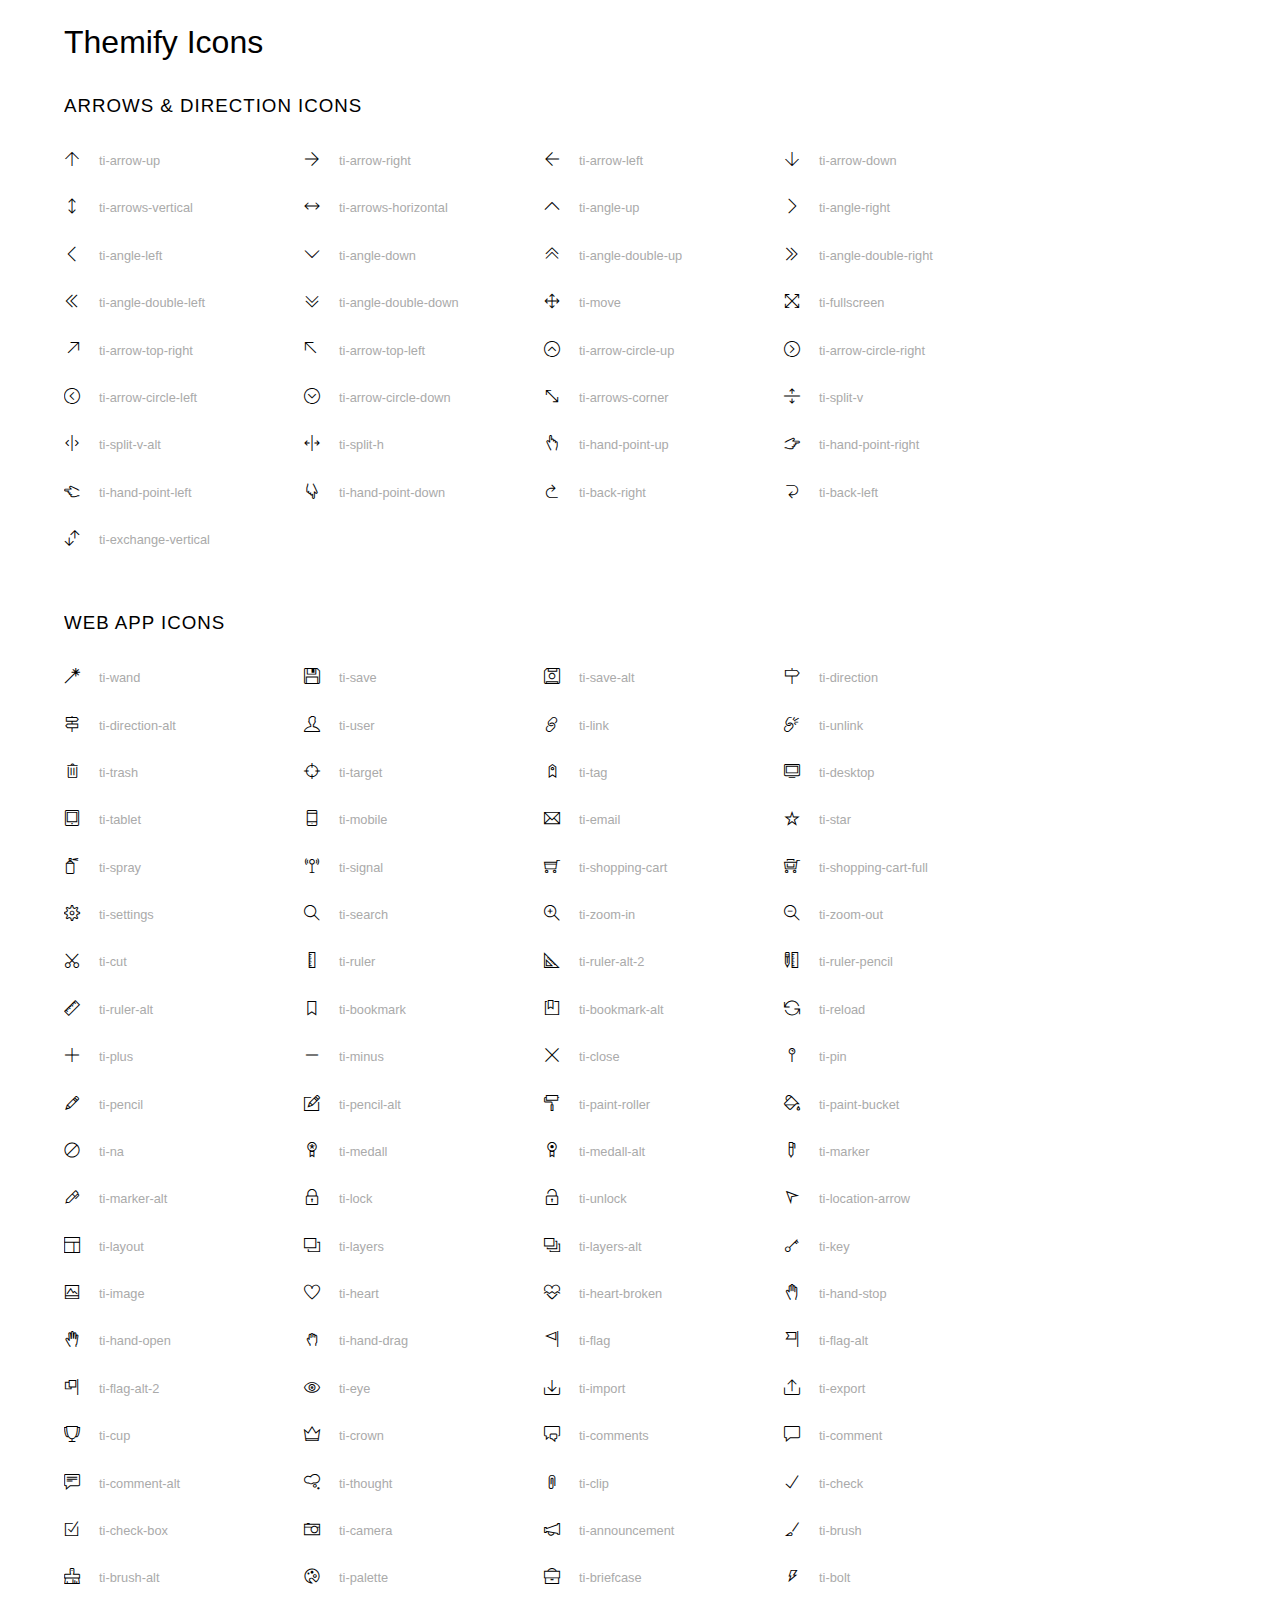
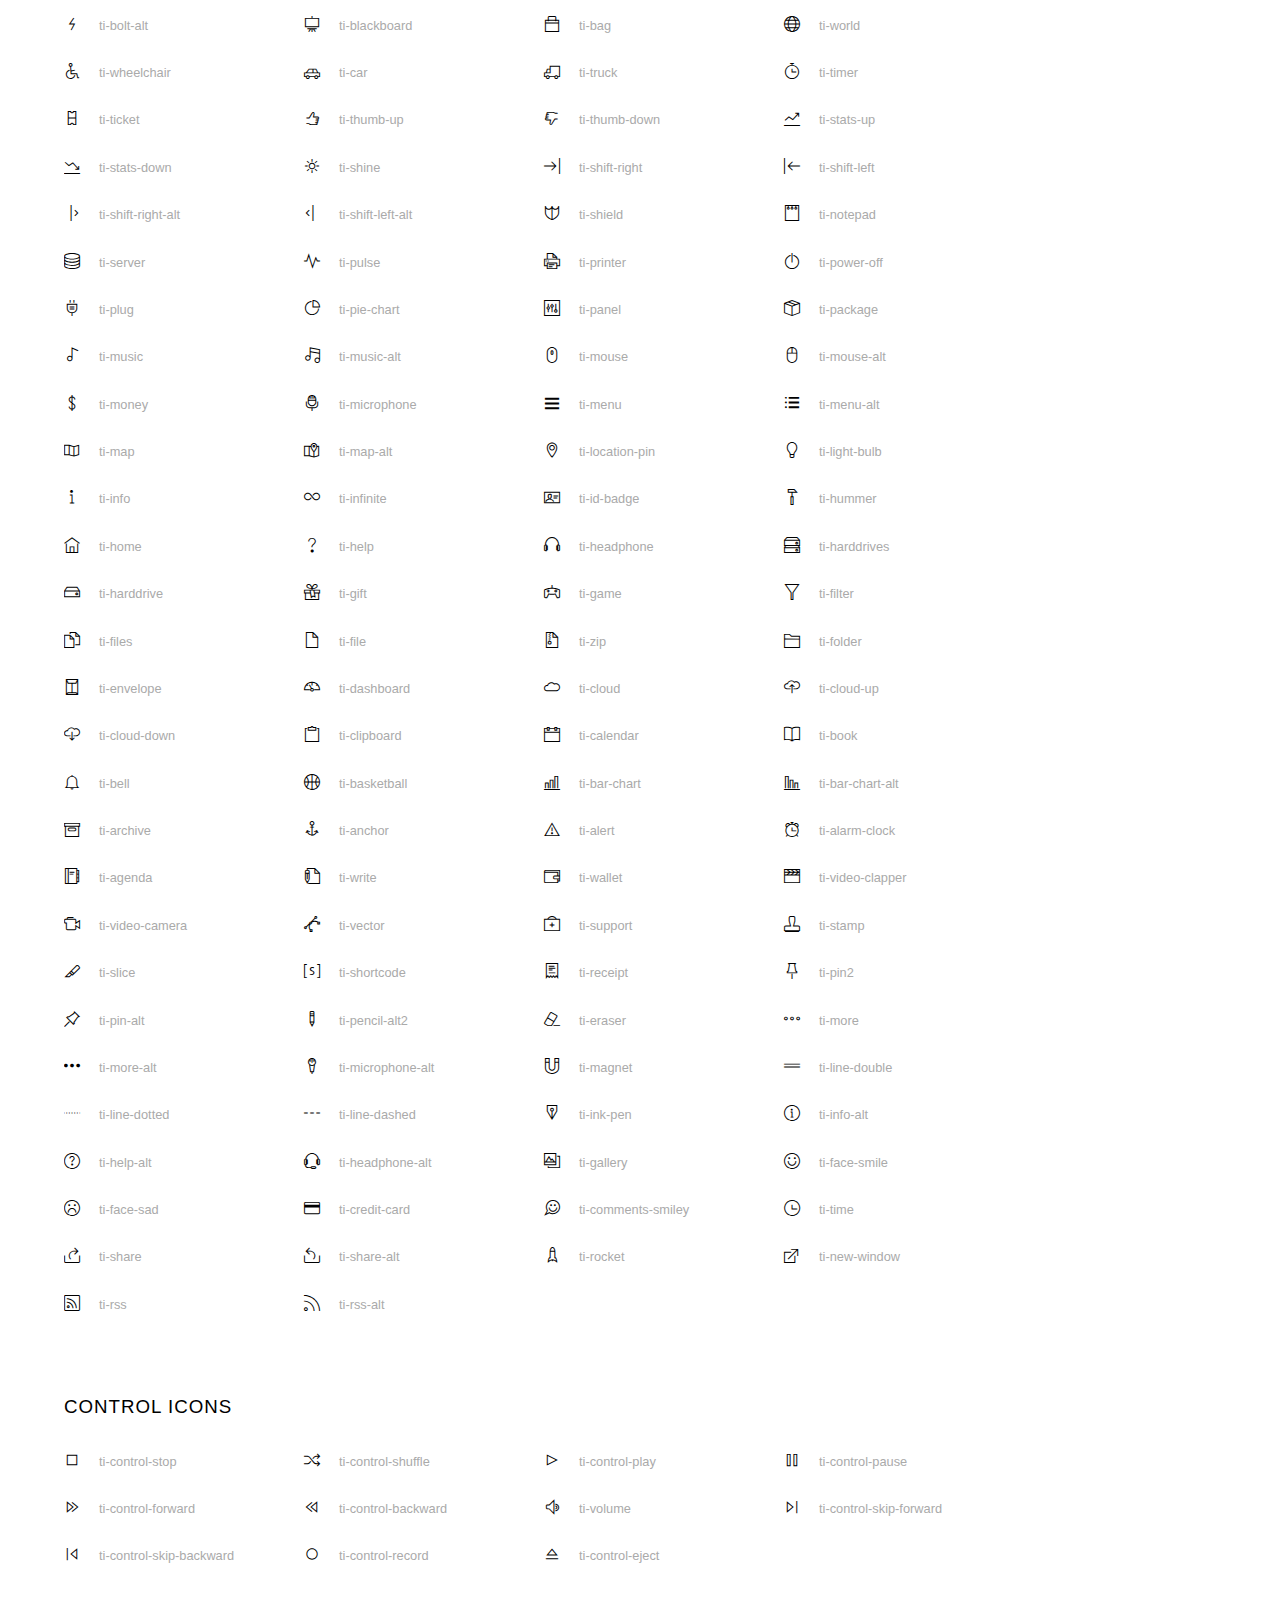
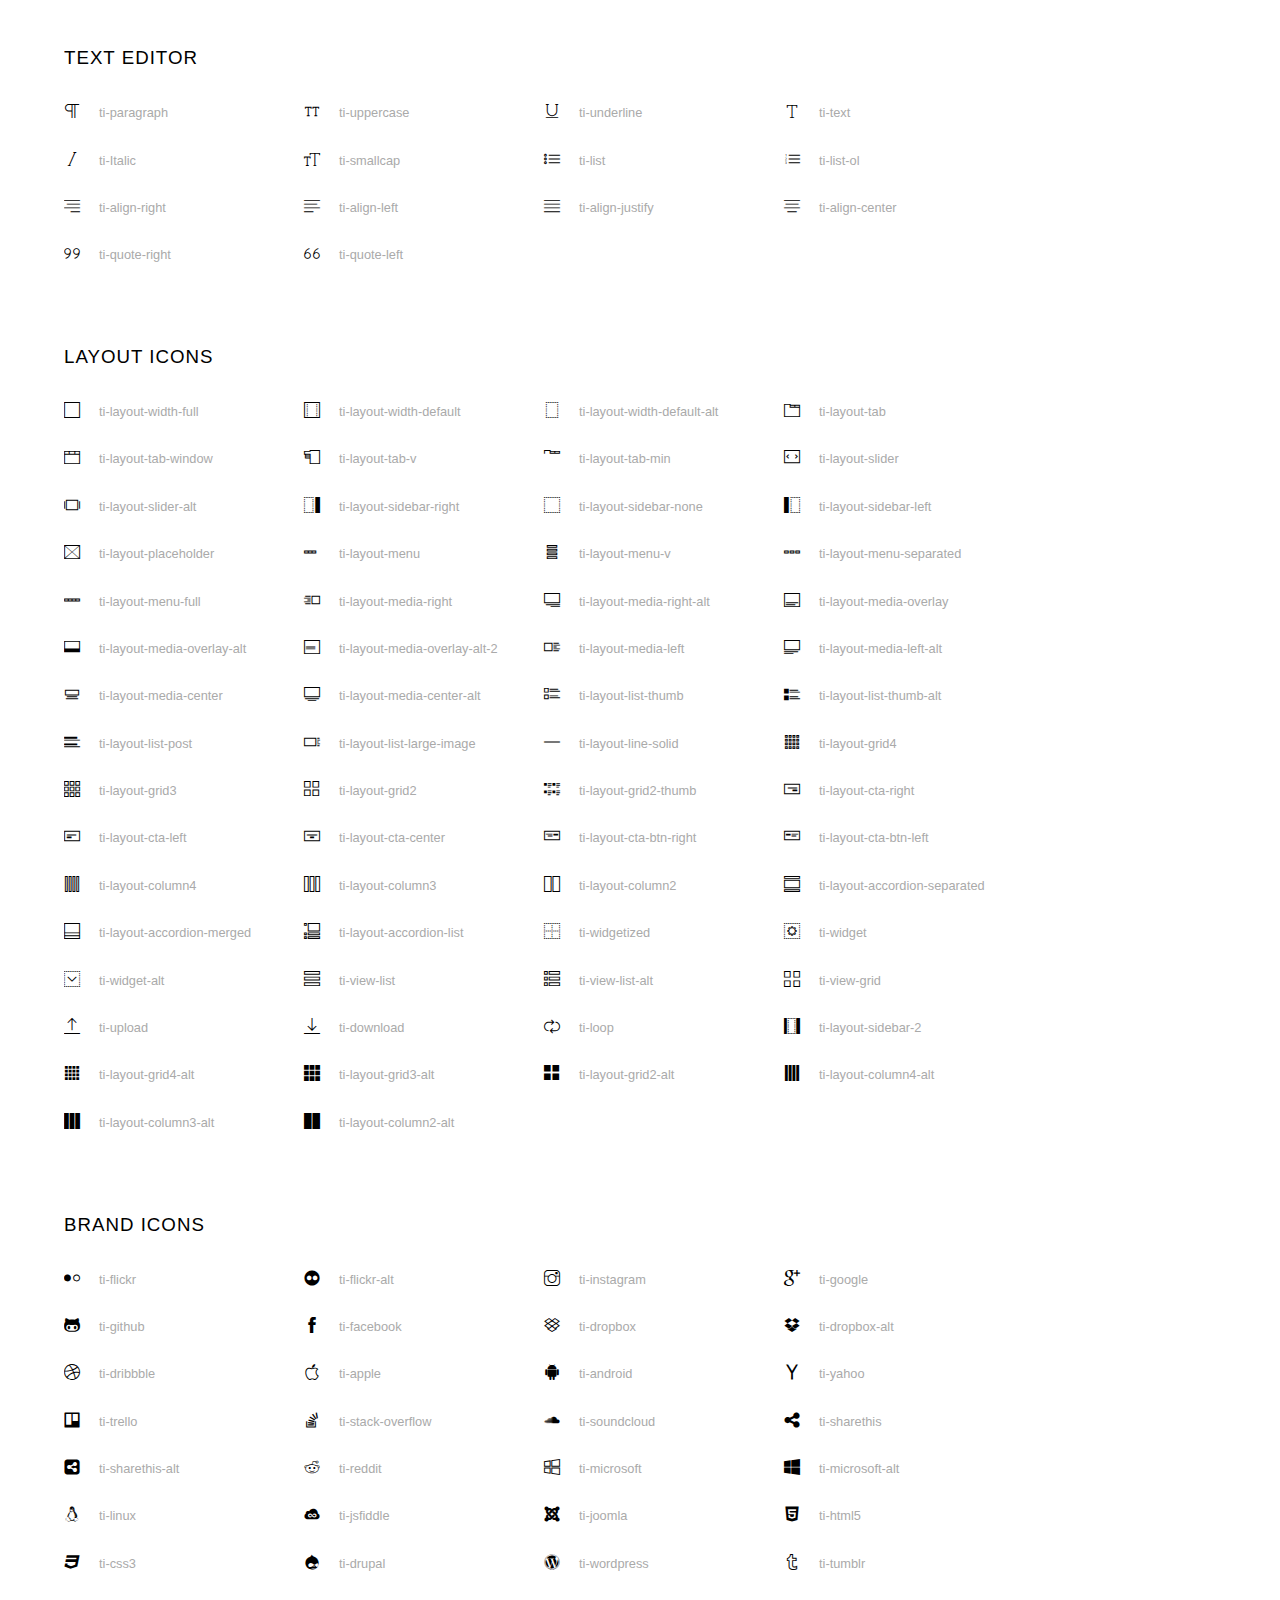
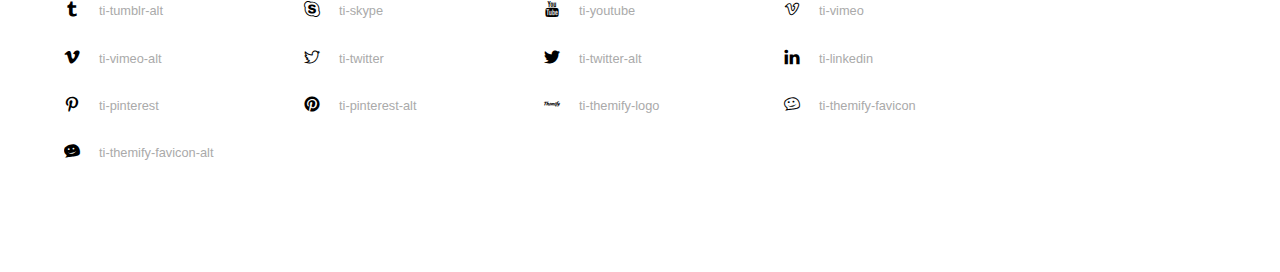
<file: fonts/themify/index.html>
<!doctype html>
<html>
<head>
	<meta charset="utf-8">
	<title>Themify Icon Font</title>
	<meta name="viewport" content="width=device-width">
	<link rel="stylesheet" href="demo-files/demo.css">
	<link rel="stylesheet" href="themify-icons.css">
	<!--[if lt IE 8]><!-->
	<link rel="stylesheet" href="ie7/ie7.css">
	<!--<![endif]-->
</head>
<body>
	<h1>Themify Icons</h1>

	<div class="icon-section">

		<div class="icon-section">
			<h3>Arrows &amp; Direction Icons </h3>

			<div class="icon-container">
				<span class="ti-arrow-up"></span><span class="icon-name"> ti-arrow-up</span>
			</div>
			<div class="icon-container">
				<span class="ti-arrow-right"></span><span class="icon-name"> ti-arrow-right</span>
			</div>
			<div class="icon-container">
				<span class="ti-arrow-left"></span><span class="icon-name"> ti-arrow-left</span>
			</div>
			<div class="icon-container">
				<span class="ti-arrow-down"></span><span class="icon-name"> ti-arrow-down</span>
			</div>
			<div class="icon-container">
				<span class="ti-arrows-vertical"></span><span class="icon-name"> ti-arrows-vertical</span>
			</div>
			<div class="icon-container">
				<span class="ti-arrows-horizontal"></span><span class="icon-name"> ti-arrows-horizontal</span>
			</div>
			<div class="icon-container">
				<span class="ti-angle-up"></span><span class="icon-name"> ti-angle-up</span>
			</div>
			<div class="icon-container">
				<span class="ti-angle-right"></span><span class="icon-name"> ti-angle-right</span>
			</div>
			<div class="icon-container">
				<span class="ti-angle-left"></span><span class="icon-name"> ti-angle-left</span>
			</div>
			<div class="icon-container">
				<span class="ti-angle-down"></span><span class="icon-name"> ti-angle-down</span>
			</div>	
			<div class="icon-container">
				<span class="ti-angle-double-up"></span><span class="icon-name"> ti-angle-double-up</span>
			</div>
			<div class="icon-container">
				<span class="ti-angle-double-right"></span><span class="icon-name"> ti-angle-double-right</span>
			</div>
			<div class="icon-container">
				<span class="ti-angle-double-left"></span><span class="icon-name"> ti-angle-double-left</span>
			</div>
			<div class="icon-container">
				<span class="ti-angle-double-down"></span><span class="icon-name"> ti-angle-double-down</span>
			</div>					
			<div class="icon-container">
				<span class="ti-move"></span><span class="icon-name"> ti-move</span>
			</div>
			<div class="icon-container">
				<span class="ti-fullscreen"></span><span class="icon-name"> ti-fullscreen</span>
			</div>
			<div class="icon-container">
				<span class="ti-arrow-top-right"></span><span class="icon-name"> ti-arrow-top-right</span>
			</div>
			<div class="icon-container">
				<span class="ti-arrow-top-left"></span><span class="icon-name"> ti-arrow-top-left</span>
			</div>
			<div class="icon-container">
				<span class="ti-arrow-circle-up"></span><span class="icon-name"> ti-arrow-circle-up</span>
			</div>
			<div class="icon-container">
				<span class="ti-arrow-circle-right"></span><span class="icon-name"> ti-arrow-circle-right</span>
			</div>
			<div class="icon-container">
				<span class="ti-arrow-circle-left"></span><span class="icon-name"> ti-arrow-circle-left</span>
			</div>
			<div class="icon-container">
				<span class="ti-arrow-circle-down"></span><span class="icon-name"> ti-arrow-circle-down</span>
			</div>
			<div class="icon-container">
				<span class="ti-arrows-corner"></span><span class="icon-name"> ti-arrows-corner</span>
			</div>
			<div class="icon-container">
				<span class="ti-split-v"></span><span class="icon-name"> ti-split-v</span>
			</div>

			<div class="icon-container">
				<span class="ti-split-v-alt"></span><span class="icon-name"> ti-split-v-alt</span>
			</div>
			<div class="icon-container">
				<span class="ti-split-h"></span><span class="icon-name"> ti-split-h</span>
			</div>
			<div class="icon-container">
				<span class="ti-hand-point-up"></span><span class="icon-name"> ti-hand-point-up</span>
			</div>
			<div class="icon-container">
				<span class="ti-hand-point-right"></span><span class="icon-name"> ti-hand-point-right</span>
			</div>
			<div class="icon-container">
				<span class="ti-hand-point-left"></span><span class="icon-name"> ti-hand-point-left</span>
			</div>
			<div class="icon-container">
				<span class="ti-hand-point-down"></span><span class="icon-name"> ti-hand-point-down</span>
			</div>
			<div class="icon-container">
				<span class="ti-back-right"></span><span class="icon-name"> ti-back-right</span>
			</div>
			<div class="icon-container">
				<span class="ti-back-left"></span><span class="icon-name"> ti-back-left</span>
			</div>
			<div class="icon-container">
				<span class="ti-exchange-vertical"></span><span class="icon-name"> ti-exchange-vertical</span>
			</div>

		</div> <!-- Arrows Icons -->



		<h3>Web App Icons</h3>
		
		<div class="icon-section">

			<div class="icon-container">
				<span class="ti-wand"></span><span class="icon-name"> ti-wand</span>
			</div>
			<div class="icon-container">
				<span class="ti-save"></span><span class="icon-name"> ti-save</span>
			</div>
			<div class="icon-container">
				<span class="ti-save-alt"></span><span class="icon-name"> ti-save-alt</span>
			</div>

			<div class="icon-container">
				<span class="ti-direction"></span><span class="icon-name"> ti-direction</span>
			</div>
			<div class="icon-container">
				<span class="ti-direction-alt"></span><span class="icon-name"> ti-direction-alt</span>
			</div>
			<div class="icon-container">
				<span class="ti-user"></span><span class="icon-name"> ti-user</span>
			</div>
			<div class="icon-container">
				<span class="ti-link"></span><span class="icon-name"> ti-link</span>
			</div>
			<div class="icon-container">
				<span class="ti-unlink"></span><span class="icon-name"> ti-unlink</span>
			</div>
			<div class="icon-container">
				<span class="ti-trash"></span><span class="icon-name"> ti-trash</span>
			</div>
			<div class="icon-container">
				<span class="ti-target"></span><span class="icon-name"> ti-target</span>
			</div>
			<div class="icon-container">
				<span class="ti-tag"></span><span class="icon-name"> ti-tag</span>
			</div>
			<div class="icon-container">
				<span class="ti-desktop"></span><span class="icon-name"> ti-desktop</span>
			</div>
			<div class="icon-container">
				<span class="ti-tablet"></span><span class="icon-name"> ti-tablet</span>
			</div>
			<div class="icon-container">
				<span class="ti-mobile"></span><span class="icon-name"> ti-mobile</span>
			</div>
			<div class="icon-container">
				<span class="ti-email"></span><span class="icon-name"> ti-email</span>
			</div>	
			<div class="icon-container">
				<span class="ti-star"></span><span class="icon-name"> ti-star</span>
			</div>
			<div class="icon-container">
				<span class="ti-spray"></span><span class="icon-name"> ti-spray</span>
			</div>
			<div class="icon-container">
				<span class="ti-signal"></span><span class="icon-name"> ti-signal</span>
			</div>
			<div class="icon-container">
				<span class="ti-shopping-cart"></span><span class="icon-name"> ti-shopping-cart</span>
			</div>
			<div class="icon-container">
				<span class="ti-shopping-cart-full"></span><span class="icon-name"> ti-shopping-cart-full</span>
			</div>
			<div class="icon-container">
				<span class="ti-settings"></span><span class="icon-name"> ti-settings</span>
			</div>
			<div class="icon-container">
				<span class="ti-search"></span><span class="icon-name"> ti-search</span>
			</div>
			<div class="icon-container">
				<span class="ti-zoom-in"></span><span class="icon-name"> ti-zoom-in</span>
			</div>
			<div class="icon-container">
				<span class="ti-zoom-out"></span><span class="icon-name"> ti-zoom-out</span>
			</div>
			<div class="icon-container">
				<span class="ti-cut"></span><span class="icon-name"> ti-cut</span>
			</div>
			<div class="icon-container">
				<span class="ti-ruler"></span><span class="icon-name"> ti-ruler</span>
			</div>
			<div class="icon-container">
				<span class="ti-ruler-alt-2"></span><span class="icon-name"> ti-ruler-alt-2</span>
			</div>			
			<div class="icon-container">
				<span class="ti-ruler-pencil"></span><span class="icon-name"> ti-ruler-pencil</span>
			</div>
			<div class="icon-container">
				<span class="ti-ruler-alt"></span><span class="icon-name"> ti-ruler-alt</span>
			</div>
			<div class="icon-container">
				<span class="ti-bookmark"></span><span class="icon-name"> ti-bookmark</span>
			</div>
			<div class="icon-container">
				<span class="ti-bookmark-alt"></span><span class="icon-name"> ti-bookmark-alt</span>
			</div>
			<div class="icon-container">
				<span class="ti-reload"></span><span class="icon-name"> ti-reload</span>
			</div>
			<div class="icon-container">
				<span class="ti-plus"></span><span class="icon-name"> ti-plus</span>
			</div>
			<div class="icon-container">
				<span class="ti-minus"></span><span class="icon-name"> ti-minus</span>
			</div>
			<div class="icon-container">
				<span class="ti-close"></span><span class="icon-name"> ti-close</span>
			</div>			
			<div class="icon-container">
				<span class="ti-pin"></span><span class="icon-name"> ti-pin</span>
			</div>
			<div class="icon-container">
				<span class="ti-pencil"></span><span class="icon-name"> ti-pencil</span>
			</div>
					
		  	<div class="icon-container">
				<span class="ti-pencil-alt"></span><span class="icon-name"> ti-pencil-alt</span>
			</div>
			<div class="icon-container">
				<span class="ti-paint-roller"></span><span class="icon-name"> ti-paint-roller</span>
			</div>
			<div class="icon-container">
				<span class="ti-paint-bucket"></span><span class="icon-name"> ti-paint-bucket</span>
			</div>
			<div class="icon-container">
				<span class="ti-na"></span><span class="icon-name"> ti-na</span>
			</div>
			<div class="icon-container">
				<span class="ti-medall"></span><span class="icon-name"> ti-medall</span>
			</div>
			<div class="icon-container">
				<span class="ti-medall-alt"></span><span class="icon-name"> ti-medall-alt</span>
			</div>
			<div class="icon-container">
				<span class="ti-marker"></span><span class="icon-name"> ti-marker</span>
			</div>
			<div class="icon-container">
				<span class="ti-marker-alt"></span><span class="icon-name"> ti-marker-alt</span>
			</div>

			<div class="icon-container">
				<span class="ti-lock"></span><span class="icon-name"> ti-lock</span>
			</div>
			<div class="icon-container">
				<span class="ti-unlock"></span><span class="icon-name"> ti-unlock</span>
			</div>
			<div class="icon-container">
				<span class="ti-location-arrow"></span><span class="icon-name"> ti-location-arrow</span>
			</div>
			<div class="icon-container">
				<span class="ti-layout"></span><span class="icon-name"> ti-layout</span>
			</div>
			<div class="icon-container">
				<span class="ti-layers"></span><span class="icon-name"> ti-layers</span>
			</div>
			<div class="icon-container">
				<span class="ti-layers-alt"></span><span class="icon-name"> ti-layers-alt</span>
			</div>
			<div class="icon-container">
				<span class="ti-key"></span><span class="icon-name"> ti-key</span>
			</div>
			<div class="icon-container">
				<span class="ti-image"></span><span class="icon-name"> ti-image</span>
			</div>
			<div class="icon-container">
				<span class="ti-heart"></span><span class="icon-name"> ti-heart</span>
			</div>
			<div class="icon-container">
				<span class="ti-heart-broken"></span><span class="icon-name"> ti-heart-broken</span>
			</div>
			<div class="icon-container">
				<span class="ti-hand-stop"></span><span class="icon-name"> ti-hand-stop</span>
			</div>
			<div class="icon-container">
				<span class="ti-hand-open"></span><span class="icon-name"> ti-hand-open</span>
			</div>
			<div class="icon-container">
				<span class="ti-hand-drag"></span><span class="icon-name"> ti-hand-drag</span>
			</div>
			<div class="icon-container">
				<span class="ti-flag"></span><span class="icon-name"> ti-flag</span>
			</div>
			<div class="icon-container">
				<span class="ti-flag-alt"></span><span class="icon-name"> ti-flag-alt</span>
			</div>
			<div class="icon-container">
				<span class="ti-flag-alt-2"></span><span class="icon-name"> ti-flag-alt-2</span>
			</div>
			<div class="icon-container">
				<span class="ti-eye"></span><span class="icon-name"> ti-eye</span>
			</div>
			<div class="icon-container">
				<span class="ti-import"></span><span class="icon-name"> ti-import</span>
			</div>			
			<div class="icon-container">
				<span class="ti-export"></span><span class="icon-name"> ti-export</span>
			</div>
			<div class="icon-container">
				<span class="ti-cup"></span><span class="icon-name"> ti-cup</span>
			</div>
			<div class="icon-container">
				<span class="ti-crown"></span><span class="icon-name"> ti-crown</span>
			</div>
			<div class="icon-container">
				<span class="ti-comments"></span><span class="icon-name"> ti-comments</span>
			</div>
			<div class="icon-container">
				<span class="ti-comment"></span><span class="icon-name"> ti-comment</span>
			</div>
			<div class="icon-container">
				<span class="ti-comment-alt"></span><span class="icon-name"> ti-comment-alt</span>
			</div>
			<div class="icon-container">
				<span class="ti-thought"></span><span class="icon-name"> ti-thought</span>
			</div>			
			<div class="icon-container">
				<span class="ti-clip"></span><span class="icon-name"> ti-clip</span>
			</div>

			<div class="icon-container">
				<span class="ti-check"></span><span class="icon-name"> ti-check</span>
			</div>
			<div class="icon-container">
				<span class="ti-check-box"></span><span class="icon-name"> ti-check-box</span>
			</div>
			<div class="icon-container">
				<span class="ti-camera"></span><span class="icon-name"> ti-camera</span>
			</div>
			<div class="icon-container">
				<span class="ti-announcement"></span><span class="icon-name"> ti-announcement</span>
			</div>
			<div class="icon-container">
				<span class="ti-brush"></span><span class="icon-name"> ti-brush</span>
			</div>
			<div class="icon-container">
				<span class="ti-brush-alt"></span><span class="icon-name"> ti-brush-alt</span>
			</div>
			<div class="icon-container">
				<span class="ti-palette"></span><span class="icon-name"> ti-palette</span>
			</div>			
			<div class="icon-container">
				<span class="ti-briefcase"></span><span class="icon-name"> ti-briefcase</span>
			</div>
			<div class="icon-container">
				<span class="ti-bolt"></span><span class="icon-name"> ti-bolt</span>
			</div>
			<div class="icon-container">
				<span class="ti-bolt-alt"></span><span class="icon-name"> ti-bolt-alt</span>
			</div>
			<div class="icon-container">
				<span class="ti-blackboard"></span><span class="icon-name"> ti-blackboard</span>
			</div>
			<div class="icon-container">
				<span class="ti-bag"></span><span class="icon-name"> ti-bag</span>
			</div>
			<div class="icon-container">
				<span class="ti-world"></span><span class="icon-name"> ti-world</span>
			</div>
			<div class="icon-container">
				<span class="ti-wheelchair"></span><span class="icon-name"> ti-wheelchair</span>
			</div>
			<div class="icon-container">
				<span class="ti-car"></span><span class="icon-name"> ti-car</span>
			</div>
			<div class="icon-container">
				<span class="ti-truck"></span><span class="icon-name"> ti-truck</span>
			</div>
			<div class="icon-container">
				<span class="ti-timer"></span><span class="icon-name"> ti-timer</span>
			</div>
			<div class="icon-container">
				<span class="ti-ticket"></span><span class="icon-name"> ti-ticket</span>
			</div>
			<div class="icon-container">
				<span class="ti-thumb-up"></span><span class="icon-name"> ti-thumb-up</span>
			</div>
			<div class="icon-container">
				<span class="ti-thumb-down"></span><span class="icon-name"> ti-thumb-down</span>
			</div>

			<div class="icon-container">
				<span class="ti-stats-up"></span><span class="icon-name"> ti-stats-up</span>
			</div>
			<div class="icon-container">
				<span class="ti-stats-down"></span><span class="icon-name"> ti-stats-down</span>
			</div>
			<div class="icon-container">
				<span class="ti-shine"></span><span class="icon-name"> ti-shine</span>
			</div>
			<div class="icon-container">
				<span class="ti-shift-right"></span><span class="icon-name"> ti-shift-right</span>
			</div>
			<div class="icon-container">
				<span class="ti-shift-left"></span><span class="icon-name"> ti-shift-left</span>
			</div>

			<div class="icon-container">
				<span class="ti-shift-right-alt"></span><span class="icon-name"> ti-shift-right-alt</span>
			</div>
			<div class="icon-container">
				<span class="ti-shift-left-alt"></span><span class="icon-name"> ti-shift-left-alt</span>
			</div>
			<div class="icon-container">
				<span class="ti-shield"></span><span class="icon-name"> ti-shield</span>
			</div>
			<div class="icon-container">
				<span class="ti-notepad"></span><span class="icon-name"> ti-notepad</span>
			</div>
			<div class="icon-container">
				<span class="ti-server"></span><span class="icon-name"> ti-server</span>
			</div>

			<div class="icon-container">
				<span class="ti-pulse"></span><span class="icon-name"> ti-pulse</span>
			</div>
			<div class="icon-container">
				<span class="ti-printer"></span><span class="icon-name"> ti-printer</span>
			</div>
			<div class="icon-container">
				<span class="ti-power-off"></span><span class="icon-name"> ti-power-off</span>
			</div>
			<div class="icon-container">
				<span class="ti-plug"></span><span class="icon-name"> ti-plug</span>
			</div>
			<div class="icon-container">
				<span class="ti-pie-chart"></span><span class="icon-name"> ti-pie-chart</span>
			</div>

			<div class="icon-container">
				<span class="ti-panel"></span><span class="icon-name"> ti-panel</span>
			</div>
			<div class="icon-container">
				<span class="ti-package"></span><span class="icon-name"> ti-package</span>
			</div>
			<div class="icon-container">
				<span class="ti-music"></span><span class="icon-name"> ti-music</span>
			</div>
			<div class="icon-container">
				<span class="ti-music-alt"></span><span class="icon-name"> ti-music-alt</span>
			</div>
			<div class="icon-container">
				<span class="ti-mouse"></span><span class="icon-name"> ti-mouse</span>
			</div>
			<div class="icon-container">
				<span class="ti-mouse-alt"></span><span class="icon-name"> ti-mouse-alt</span>
			</div>
			<div class="icon-container">
				<span class="ti-money"></span><span class="icon-name"> ti-money</span>
			</div>
			<div class="icon-container">
				<span class="ti-microphone"></span><span class="icon-name"> ti-microphone</span>
			</div>
			<div class="icon-container">
				<span class="ti-menu"></span><span class="icon-name"> ti-menu</span>
			</div>
			<div class="icon-container">
				<span class="ti-menu-alt"></span><span class="icon-name"> ti-menu-alt</span>
			</div>
			<div class="icon-container">
				<span class="ti-map"></span><span class="icon-name"> ti-map</span>
			</div>
			<div class="icon-container">
				<span class="ti-map-alt"></span><span class="icon-name"> ti-map-alt</span>
			</div>

			<div class="icon-container">
				<span class="ti-location-pin"></span><span class="icon-name"> ti-location-pin</span>
			</div>

			<div class="icon-container">
				<span class="ti-light-bulb"></span><span class="icon-name"> ti-light-bulb</span>
			</div>
			<div class="icon-container">
				<span class="ti-info"></span><span class="icon-name"> ti-info</span>
			</div>
			<div class="icon-container">
				<span class="ti-infinite"></span><span class="icon-name"> ti-infinite</span>
			</div>
			<div class="icon-container">
				<span class="ti-id-badge"></span><span class="icon-name"> ti-id-badge</span>
			</div>
			<div class="icon-container">
				<span class="ti-hummer"></span><span class="icon-name"> ti-hummer</span>
			</div>
			<div class="icon-container">
				<span class="ti-home"></span><span class="icon-name"> ti-home</span>
			</div>
			<div class="icon-container">
				<span class="ti-help"></span><span class="icon-name"> ti-help</span>
			</div>
			<div class="icon-container">
				<span class="ti-headphone"></span><span class="icon-name"> ti-headphone</span>
			</div>
			<div class="icon-container">
				<span class="ti-harddrives"></span><span class="icon-name"> ti-harddrives</span>
			</div>
			<div class="icon-container">
				<span class="ti-harddrive"></span><span class="icon-name"> ti-harddrive</span>
			</div>
			<div class="icon-container">
				<span class="ti-gift"></span><span class="icon-name"> ti-gift</span>
			</div>
			<div class="icon-container">
				<span class="ti-game"></span><span class="icon-name"> ti-game</span>
			</div>
			<div class="icon-container">
				<span class="ti-filter"></span><span class="icon-name"> ti-filter</span>
			</div>
			<div class="icon-container">
				<span class="ti-files"></span><span class="icon-name"> ti-files</span>
			</div>
			<div class="icon-container">
				<span class="ti-file"></span><span class="icon-name"> ti-file</span>
			</div>
			<div class="icon-container">
				<span class="ti-zip"></span><span class="icon-name"> ti-zip</span>
			</div>
			<div class="icon-container">
				<span class="ti-folder"></span><span class="icon-name"> ti-folder</span>
			</div>			
			<div class="icon-container">
				<span class="ti-envelope"></span><span class="icon-name"> ti-envelope</span>
			</div>


			<div class="icon-container">
				<span class="ti-dashboard"></span><span class="icon-name"> ti-dashboard</span>
			</div>
			<div class="icon-container">
				<span class="ti-cloud"></span><span class="icon-name"> ti-cloud</span>
			</div>
			<div class="icon-container">
				<span class="ti-cloud-up"></span><span class="icon-name"> ti-cloud-up</span>
			</div>
			<div class="icon-container">
				<span class="ti-cloud-down"></span><span class="icon-name"> ti-cloud-down</span>
			</div>
			<div class="icon-container">
				<span class="ti-clipboard"></span><span class="icon-name"> ti-clipboard</span>
			</div>
			<div class="icon-container">
				<span class="ti-calendar"></span><span class="icon-name"> ti-calendar</span>
			</div>
			<div class="icon-container">
				<span class="ti-book"></span><span class="icon-name"> ti-book</span>
			</div>
			<div class="icon-container">
				<span class="ti-bell"></span><span class="icon-name"> ti-bell</span>
			</div>
			<div class="icon-container">
				<span class="ti-basketball"></span><span class="icon-name"> ti-basketball</span>
			</div>
			<div class="icon-container">
				<span class="ti-bar-chart"></span><span class="icon-name"> ti-bar-chart</span>
			</div>
			<div class="icon-container">
				<span class="ti-bar-chart-alt"></span><span class="icon-name"> ti-bar-chart-alt</span>
			</div>


			<div class="icon-container">
				<span class="ti-archive"></span><span class="icon-name"> ti-archive</span>
			</div>
			<div class="icon-container">
				<span class="ti-anchor"></span><span class="icon-name"> ti-anchor</span>
			</div>

			<div class="icon-container">
				<span class="ti-alert"></span><span class="icon-name"> ti-alert</span>
			</div>
			<div class="icon-container">
				<span class="ti-alarm-clock"></span><span class="icon-name"> ti-alarm-clock</span>
			</div>
			<div class="icon-container">
				<span class="ti-agenda"></span><span class="icon-name"> ti-agenda</span>
			</div>
			<div class="icon-container">
				<span class="ti-write"></span><span class="icon-name"> ti-write</span>
			</div>

			<div class="icon-container">
				<span class="ti-wallet"></span><span class="icon-name"> ti-wallet</span>
			</div>
			<div class="icon-container">
				<span class="ti-video-clapper"></span><span class="icon-name"> ti-video-clapper</span>
			</div>
			<div class="icon-container">
				<span class="ti-video-camera"></span><span class="icon-name"> ti-video-camera</span>
			</div>
			<div class="icon-container">
				<span class="ti-vector"></span><span class="icon-name"> ti-vector</span>
			</div>

			<div class="icon-container">
				<span class="ti-support"></span><span class="icon-name"> ti-support</span>
			</div>
			<div class="icon-container">
				<span class="ti-stamp"></span><span class="icon-name"> ti-stamp</span>
			</div>
			<div class="icon-container">
				<span class="ti-slice"></span><span class="icon-name"> ti-slice</span>
			</div>
			<div class="icon-container">
				<span class="ti-shortcode"></span><span class="icon-name"> ti-shortcode</span>
			</div>
			<div class="icon-container">
				<span class="ti-receipt"></span><span class="icon-name"> ti-receipt</span>
			</div>
			<div class="icon-container">
				<span class="ti-pin2"></span><span class="icon-name"> ti-pin2</span>
			</div>
			<div class="icon-container">
				<span class="ti-pin-alt"></span><span class="icon-name"> ti-pin-alt</span>
			</div>
			<div class="icon-container">
				<span class="ti-pencil-alt2"></span><span class="icon-name"> ti-pencil-alt2</span>
			</div>
			<div class="icon-container">
				<span class="ti-eraser"></span><span class="icon-name"> ti-eraser</span>
			</div>			
			<div class="icon-container">
				<span class="ti-more"></span><span class="icon-name"> ti-more</span>
			</div>
			<div class="icon-container">
				<span class="ti-more-alt"></span><span class="icon-name"> ti-more-alt</span>
			</div>
			<div class="icon-container">
				<span class="ti-microphone-alt"></span><span class="icon-name"> ti-microphone-alt</span>
			</div>
			<div class="icon-container">
				<span class="ti-magnet"></span><span class="icon-name"> ti-magnet</span>
			</div>
			<div class="icon-container">
				<span class="ti-line-double"></span><span class="icon-name"> ti-line-double</span>
			</div>
			<div class="icon-container">
				<span class="ti-line-dotted"></span><span class="icon-name"> ti-line-dotted</span>
			</div>
			<div class="icon-container">
				<span class="ti-line-dashed"></span><span class="icon-name"> ti-line-dashed</span>
			</div>

			<div class="icon-container">
				<span class="ti-ink-pen"></span><span class="icon-name"> ti-ink-pen</span>
			</div>
			<div class="icon-container">
				<span class="ti-info-alt"></span><span class="icon-name"> ti-info-alt</span>
			</div>
			<div class="icon-container">
				<span class="ti-help-alt"></span><span class="icon-name"> ti-help-alt</span>
			</div>
			<div class="icon-container">
				<span class="ti-headphone-alt"></span><span class="icon-name"> ti-headphone-alt</span>
			</div>

			<div class="icon-container">
				<span class="ti-gallery"></span><span class="icon-name"> ti-gallery</span>
			</div>
			<div class="icon-container">
				<span class="ti-face-smile"></span><span class="icon-name"> ti-face-smile</span>
			</div>
			<div class="icon-container">
				<span class="ti-face-sad"></span><span class="icon-name"> ti-face-sad</span>
			</div>
			<div class="icon-container">
				<span class="ti-credit-card"></span><span class="icon-name"> ti-credit-card</span>
			</div>
			<div class="icon-container">
				<span class="ti-comments-smiley"></span><span class="icon-name"> ti-comments-smiley</span>
			</div>
			<div class="icon-container">
				<span class="ti-time"></span><span class="icon-name"> ti-time</span>
			</div>
			<div class="icon-container">
				<span class="ti-share"></span><span class="icon-name"> ti-share</span>
			</div>
			<div class="icon-container">
				<span class="ti-share-alt"></span><span class="icon-name"> ti-share-alt</span>
			</div>
			<div class="icon-container">
				<span class="ti-rocket"></span><span class="icon-name"> ti-rocket</span>
			</div>

			<div class="icon-container">
				<span class="ti-new-window"></span><span class="icon-name"> ti-new-window</span>
			</div>

			<div class="icon-container">
				<span class="ti-rss"></span><span class="icon-name"> ti-rss</span>
			</div>

			<div class="icon-container">
				<span class="ti-rss-alt"></span><span class="icon-name"> ti-rss-alt</span>
			</div>
			
		</div><!-- Web App Icons -->


		<div class="icon-section">
			<h3>Control Icons</h3>
			<div class="icon-container">
				<span class="ti-control-stop"></span><span class="icon-name"> ti-control-stop</span>
			</div>
			<div class="icon-container">
				<span class="ti-control-shuffle"></span><span class="icon-name"> ti-control-shuffle</span>
			</div>
			<div class="icon-container">
				<span class="ti-control-play"></span><span class="icon-name"> ti-control-play</span>
			</div>
			<div class="icon-container">
				<span class="ti-control-pause"></span><span class="icon-name"> ti-control-pause</span>
			</div>
			<div class="icon-container">
				<span class="ti-control-forward"></span><span class="icon-name"> ti-control-forward</span>
			</div>
			<div class="icon-container">
				<span class="ti-control-backward"></span><span class="icon-name"> ti-control-backward</span>
			</div>	
			<div class="icon-container">
				<span class="ti-volume"></span><span class="icon-name"> ti-volume</span>
			</div>
			<div class="icon-container">
				<span class="ti-control-skip-forward"></span><span class="icon-name"> ti-control-skip-forward</span>
			</div>
			<div class="icon-container">
				<span class="ti-control-skip-backward"></span><span class="icon-name"> ti-control-skip-backward</span>
			</div>
			<div class="icon-container">
				<span class="ti-control-record"></span><span class="icon-name"> ti-control-record</span>
			</div>
			<div class="icon-container">
				<span class="ti-control-eject"></span><span class="icon-name"> ti-control-eject</span>
			</div>			
		</div> <!-- Control Icons -->


		<div class="icon-section">
			<h3>Text Editor</h3>

			<div class="icon-container">
				<span class="ti-paragraph"></span><span class="icon-name"> ti-paragraph</span>
			</div>
			<div class="icon-container">
				<span class="ti-uppercase"></span><span class="icon-name"> ti-uppercase</span>
			</div>

			<div class="icon-container">
				<span class="ti-underline"></span><span class="icon-name"> ti-underline</span>
			</div>
			<div class="icon-container">
				<span class="ti-text"></span><span class="icon-name"> ti-text</span>
			</div>
			<div class="icon-container">
				<span class="ti-Italic"></span><span class="icon-name"> ti-Italic</span>
			</div>
			<div class="icon-container">
				<span class="ti-smallcap"></span><span class="icon-name"> ti-smallcap</span>
			</div>
			<div class="icon-container">
				<span class="ti-list"></span><span class="icon-name"> ti-list</span>
			</div>
			<div class="icon-container">
				<span class="ti-list-ol"></span><span class="icon-name"> ti-list-ol</span>
			</div>
			<div class="icon-container">
				<span class="ti-align-right"></span><span class="icon-name"> ti-align-right</span>
			</div>
			<div class="icon-container">
				<span class="ti-align-left"></span><span class="icon-name"> ti-align-left</span>
			</div>
			<div class="icon-container">
				<span class="ti-align-justify"></span><span class="icon-name"> ti-align-justify</span>
			</div>
			<div class="icon-container">
				<span class="ti-align-center"></span><span class="icon-name"> ti-align-center</span>
			</div>
			<div class="icon-container">
				<span class="ti-quote-right"></span><span class="icon-name"> ti-quote-right</span>
			</div>
			<div class="icon-container">
				<span class="ti-quote-left"></span><span class="icon-name"> ti-quote-left</span>
			</div>

		</div> <!-- Text Editor -->



		<div class="icon-section">
			<h3>Layout Icons</h3>
			<div class="icon-container">
				<span class="ti-layout-width-full"></span><span class="icon-name"> ti-layout-width-full</span>
			</div>
			<div class="icon-container">
				<span class="ti-layout-width-default"></span><span class="icon-name"> ti-layout-width-default</span>
			</div>
			<div class="icon-container">
				<span class="ti-layout-width-default-alt"></span><span class="icon-name"> ti-layout-width-default-alt</span>
			</div>
			<div class="icon-container">
				<span class="ti-layout-tab"></span><span class="icon-name"> ti-layout-tab</span>
			</div>
			<div class="icon-container">
				<span class="ti-layout-tab-window"></span><span class="icon-name"> ti-layout-tab-window</span>
			</div>
			<div class="icon-container">
				<span class="ti-layout-tab-v"></span><span class="icon-name"> ti-layout-tab-v</span>
			</div>
			<div class="icon-container">
				<span class="ti-layout-tab-min"></span><span class="icon-name"> ti-layout-tab-min</span>
			</div>
			<div class="icon-container">
				<span class="ti-layout-slider"></span><span class="icon-name"> ti-layout-slider</span>
			</div>
			<div class="icon-container">
				<span class="ti-layout-slider-alt"></span><span class="icon-name"> ti-layout-slider-alt</span>
			</div>
			<div class="icon-container">
				<span class="ti-layout-sidebar-right"></span><span class="icon-name"> ti-layout-sidebar-right</span>
			</div>
			<div class="icon-container">
				<span class="ti-layout-sidebar-none"></span><span class="icon-name"> ti-layout-sidebar-none</span>
			</div>
			<div class="icon-container">
				<span class="ti-layout-sidebar-left"></span><span class="icon-name"> ti-layout-sidebar-left</span>
			</div>
			<div class="icon-container">
				<span class="ti-layout-placeholder"></span><span class="icon-name"> ti-layout-placeholder</span>
			</div>
			<div class="icon-container">
				<span class="ti-layout-menu"></span><span class="icon-name"> ti-layout-menu</span>
			</div>
			<div class="icon-container">
				<span class="ti-layout-menu-v"></span><span class="icon-name"> ti-layout-menu-v</span>
			</div>
			<div class="icon-container">
				<span class="ti-layout-menu-separated"></span><span class="icon-name"> ti-layout-menu-separated</span>
			</div>
			<div class="icon-container">
				<span class="ti-layout-menu-full"></span><span class="icon-name"> ti-layout-menu-full</span>
			</div>
			<div class="icon-container">
				<span class="ti-layout-media-right"></span><span class="icon-name"> ti-layout-media-right</span>
			</div>
			<div class="icon-container">
				<span class="ti-layout-media-right-alt"></span><span class="icon-name"> ti-layout-media-right-alt</span>
			</div>
			<div class="icon-container">
				<span class="ti-layout-media-overlay"></span><span class="icon-name"> ti-layout-media-overlay</span>
			</div>
			<div class="icon-container">
				<span class="ti-layout-media-overlay-alt"></span><span class="icon-name"> ti-layout-media-overlay-alt</span>
			</div>
			<div class="icon-container">
				<span class="ti-layout-media-overlay-alt-2"></span><span class="icon-name"> ti-layout-media-overlay-alt-2</span>
			</div>
			<div class="icon-container">
				<span class="ti-layout-media-left"></span><span class="icon-name"> ti-layout-media-left</span>
			</div>
			<div class="icon-container">
				<span class="ti-layout-media-left-alt"></span><span class="icon-name"> ti-layout-media-left-alt</span>
			</div>
			<div class="icon-container">
				<span class="ti-layout-media-center"></span><span class="icon-name"> ti-layout-media-center</span>
			</div>
			<div class="icon-container">
				<span class="ti-layout-media-center-alt"></span><span class="icon-name"> ti-layout-media-center-alt</span>
			</div>
			<div class="icon-container">
				<span class="ti-layout-list-thumb"></span><span class="icon-name"> ti-layout-list-thumb</span>
			</div>
			<div class="icon-container">
				<span class="ti-layout-list-thumb-alt"></span><span class="icon-name"> ti-layout-list-thumb-alt</span>
			</div>
			<div class="icon-container">
				<span class="ti-layout-list-post"></span><span class="icon-name"> ti-layout-list-post</span>
			</div>
			<div class="icon-container">
				<span class="ti-layout-list-large-image"></span><span class="icon-name"> ti-layout-list-large-image</span>
			</div>
			<div class="icon-container">
				<span class="ti-layout-line-solid"></span><span class="icon-name"> ti-layout-line-solid</span>
			</div>
			<div class="icon-container">
				<span class="ti-layout-grid4"></span><span class="icon-name"> ti-layout-grid4</span>
			</div>
			<div class="icon-container">
				<span class="ti-layout-grid3"></span><span class="icon-name"> ti-layout-grid3</span>
			</div>
			<div class="icon-container">
				<span class="ti-layout-grid2"></span><span class="icon-name"> ti-layout-grid2</span>
			</div>
			<div class="icon-container">
				<span class="ti-layout-grid2-thumb"></span><span class="icon-name"> ti-layout-grid2-thumb</span>
			</div>
			<div class="icon-container">
				<span class="ti-layout-cta-right"></span><span class="icon-name"> ti-layout-cta-right</span>
			</div>
			<div class="icon-container">
				<span class="ti-layout-cta-left"></span><span class="icon-name"> ti-layout-cta-left</span>
			</div>
			<div class="icon-container">
				<span class="ti-layout-cta-center"></span><span class="icon-name"> ti-layout-cta-center</span>
			</div>
			<div class="icon-container">
				<span class="ti-layout-cta-btn-right"></span><span class="icon-name"> ti-layout-cta-btn-right</span>
			</div>
			<div class="icon-container">
				<span class="ti-layout-cta-btn-left"></span><span class="icon-name"> ti-layout-cta-btn-left</span>
			</div>
			<div class="icon-container">
				<span class="ti-layout-column4"></span><span class="icon-name"> ti-layout-column4</span>
			</div>
			<div class="icon-container">
				<span class="ti-layout-column3"></span><span class="icon-name"> ti-layout-column3</span>
			</div>
			<div class="icon-container">
				<span class="ti-layout-column2"></span><span class="icon-name"> ti-layout-column2</span>
			</div>
			<div class="icon-container">
				<span class="ti-layout-accordion-separated"></span><span class="icon-name"> ti-layout-accordion-separated</span>
			</div>
			<div class="icon-container">
				<span class="ti-layout-accordion-merged"></span><span class="icon-name"> ti-layout-accordion-merged</span>
			</div>
			<div class="icon-container">
				<span class="ti-layout-accordion-list"></span><span class="icon-name"> ti-layout-accordion-list</span>
			</div>
			<div class="icon-container">
				<span class="ti-widgetized"></span><span class="icon-name"> ti-widgetized</span>
			</div>
			<div class="icon-container">
				<span class="ti-widget"></span><span class="icon-name"> ti-widget</span>
			</div>
			<div class="icon-container">
				<span class="ti-widget-alt"></span><span class="icon-name"> ti-widget-alt</span>
			</div>
			<div class="icon-container">
				<span class="ti-view-list"></span><span class="icon-name"> ti-view-list</span>
			</div>
			<div class="icon-container">
				<span class="ti-view-list-alt"></span><span class="icon-name"> ti-view-list-alt</span>
			</div>
			<div class="icon-container">
				<span class="ti-view-grid"></span><span class="icon-name"> ti-view-grid</span>
			</div>
			<div class="icon-container">
				<span class="ti-upload"></span><span class="icon-name"> ti-upload</span>
			</div>
			<div class="icon-container">
				<span class="ti-download"></span><span class="icon-name"> ti-download</span>
			</div>	
			<div class="icon-container">
				<span class="ti-loop"></span><span class="icon-name"> ti-loop</span>
			</div>
			<div class="icon-container">
				<span class="ti-layout-sidebar-2"></span><span class="icon-name"> ti-layout-sidebar-2</span>
			</div>
			<div class="icon-container">
				<span class="ti-layout-grid4-alt"></span><span class="icon-name"> ti-layout-grid4-alt</span>
			</div>
			<div class="icon-container">
				<span class="ti-layout-grid3-alt"></span><span class="icon-name"> ti-layout-grid3-alt</span>
			</div>
			<div class="icon-container">
				<span class="ti-layout-grid2-alt"></span><span class="icon-name"> ti-layout-grid2-alt</span>
			</div>
			<div class="icon-container">
				<span class="ti-layout-column4-alt"></span><span class="icon-name"> ti-layout-column4-alt</span>
			</div>
			<div class="icon-container">
				<span class="ti-layout-column3-alt"></span><span class="icon-name"> ti-layout-column3-alt</span>
			</div>
			<div class="icon-container">
				<span class="ti-layout-column2-alt"></span><span class="icon-name"> ti-layout-column2-alt</span>
			</div>		


		</div> <!-- Layout Icons -->


		<div class="icon-section">
			<h3>Brand Icons</h3>

			<div class="icon-container">
				<span class="ti-flickr"></span><span class="icon-name"> ti-flickr</span>
			</div>
			<div class="icon-container">
				<span class="ti-flickr-alt"></span><span class="icon-name"> ti-flickr-alt</span>
			</div>			
			<div class="icon-container">
				<span class="ti-instagram"></span><span class="icon-name"> ti-instagram</span>
			</div>
			<div class="icon-container">
				<span class="ti-google"></span><span class="icon-name"> ti-google</span>
			</div>
			<div class="icon-container">
				<span class="ti-github"></span><span class="icon-name"> ti-github</span>
			</div>

			<div class="icon-container">
				<span class="ti-facebook"></span><span class="icon-name"> ti-facebook</span>
			</div>
			<div class="icon-container">
				<span class="ti-dropbox"></span><span class="icon-name"> ti-dropbox</span>
			</div>
			<div class="icon-container">
				<span class="ti-dropbox-alt"></span><span class="icon-name"> ti-dropbox-alt</span>
			</div>
			<div class="icon-container">
				<span class="ti-dribbble"></span><span class="icon-name"> ti-dribbble</span>
			</div>
			<div class="icon-container">
				<span class="ti-apple"></span><span class="icon-name"> ti-apple</span>
			</div>
			<div class="icon-container">
				<span class="ti-android"></span><span class="icon-name"> ti-android</span>
			</div>
			<div class="icon-container">
				<span class="ti-yahoo"></span><span class="icon-name"> ti-yahoo</span>
			</div>
			<div class="icon-container">
				<span class="ti-trello"></span><span class="icon-name"> ti-trello</span>
			</div>
			<div class="icon-container">
				<span class="ti-stack-overflow"></span><span class="icon-name"> ti-stack-overflow</span>
			</div>
			<div class="icon-container">
				<span class="ti-soundcloud"></span><span class="icon-name"> ti-soundcloud</span>
			</div>
			<div class="icon-container">
				<span class="ti-sharethis"></span><span class="icon-name"> ti-sharethis</span>
			</div>
			<div class="icon-container">
				<span class="ti-sharethis-alt"></span><span class="icon-name"> ti-sharethis-alt</span>
			</div>
			<div class="icon-container">
				<span class="ti-reddit"></span><span class="icon-name"> ti-reddit</span>
			</div>

			<div class="icon-container">
				<span class="ti-microsoft"></span><span class="icon-name"> ti-microsoft</span>
			</div>
			<div class="icon-container">
				<span class="ti-microsoft-alt"></span><span class="icon-name"> ti-microsoft-alt</span>
			</div>
			<div class="icon-container">
				<span class="ti-linux"></span><span class="icon-name"> ti-linux</span>
			</div>
			<div class="icon-container">
				<span class="ti-jsfiddle"></span><span class="icon-name"> ti-jsfiddle</span>
			</div>
			<div class="icon-container">
				<span class="ti-joomla"></span><span class="icon-name"> ti-joomla</span>
			</div>
			<div class="icon-container">
				<span class="ti-html5"></span><span class="icon-name"> ti-html5</span>
			</div>
			<div class="icon-container">
				<span class="ti-css3"></span><span class="icon-name"> ti-css3</span>
			</div>	
			<div class="icon-container">
				<span class="ti-drupal"></span><span class="icon-name"> ti-drupal</span>
			</div>
			<div class="icon-container">
				<span class="ti-wordpress"></span><span class="icon-name"> ti-wordpress</span>
			</div>		
			<div class="icon-container">
				<span class="ti-tumblr"></span><span class="icon-name"> ti-tumblr</span>
			</div>
			<div class="icon-container">
				<span class="ti-tumblr-alt"></span><span class="icon-name"> ti-tumblr-alt</span>
			</div>
			<div class="icon-container">
				<span class="ti-skype"></span><span class="icon-name"> ti-skype</span>
			</div>
			<div class="icon-container">
				<span class="ti-youtube"></span><span class="icon-name"> ti-youtube</span>
			</div>
			<div class="icon-container">
				<span class="ti-vimeo"></span><span class="icon-name"> ti-vimeo</span>
			</div>
			<div class="icon-container">
				<span class="ti-vimeo-alt"></span><span class="icon-name"> ti-vimeo-alt</span>
			</div>			
			<div class="icon-container">
				<span class="ti-twitter"></span><span class="icon-name"> ti-twitter</span>
			</div>
			<div class="icon-container">
				<span class="ti-twitter-alt"></span><span class="icon-name"> ti-twitter-alt</span>
			</div>
			<div class="icon-container">
				<span class="ti-linkedin"></span><span class="icon-name"> ti-linkedin</span>
			</div>
			<div class="icon-container">
				<span class="ti-pinterest"></span><span class="icon-name"> ti-pinterest</span>
			</div>

			<div class="icon-container">
				<span class="ti-pinterest-alt"></span><span class="icon-name"> ti-pinterest-alt</span>
			</div>
			<div class="icon-container">
				<span class="ti-themify-logo"></span><span class="icon-name"> ti-themify-logo</span>
			</div>
			<div class="icon-container">
				<span class="ti-themify-favicon"></span><span class="icon-name"> ti-themify-favicon</span>
			</div>
			<div class="icon-container">
				<span class="ti-themify-favicon-alt"></span><span class="icon-name"> ti-themify-favicon-alt</span>
			</div>

		</div> <!-- brand Icons -->

	</div>

</body>
</html>
</file>
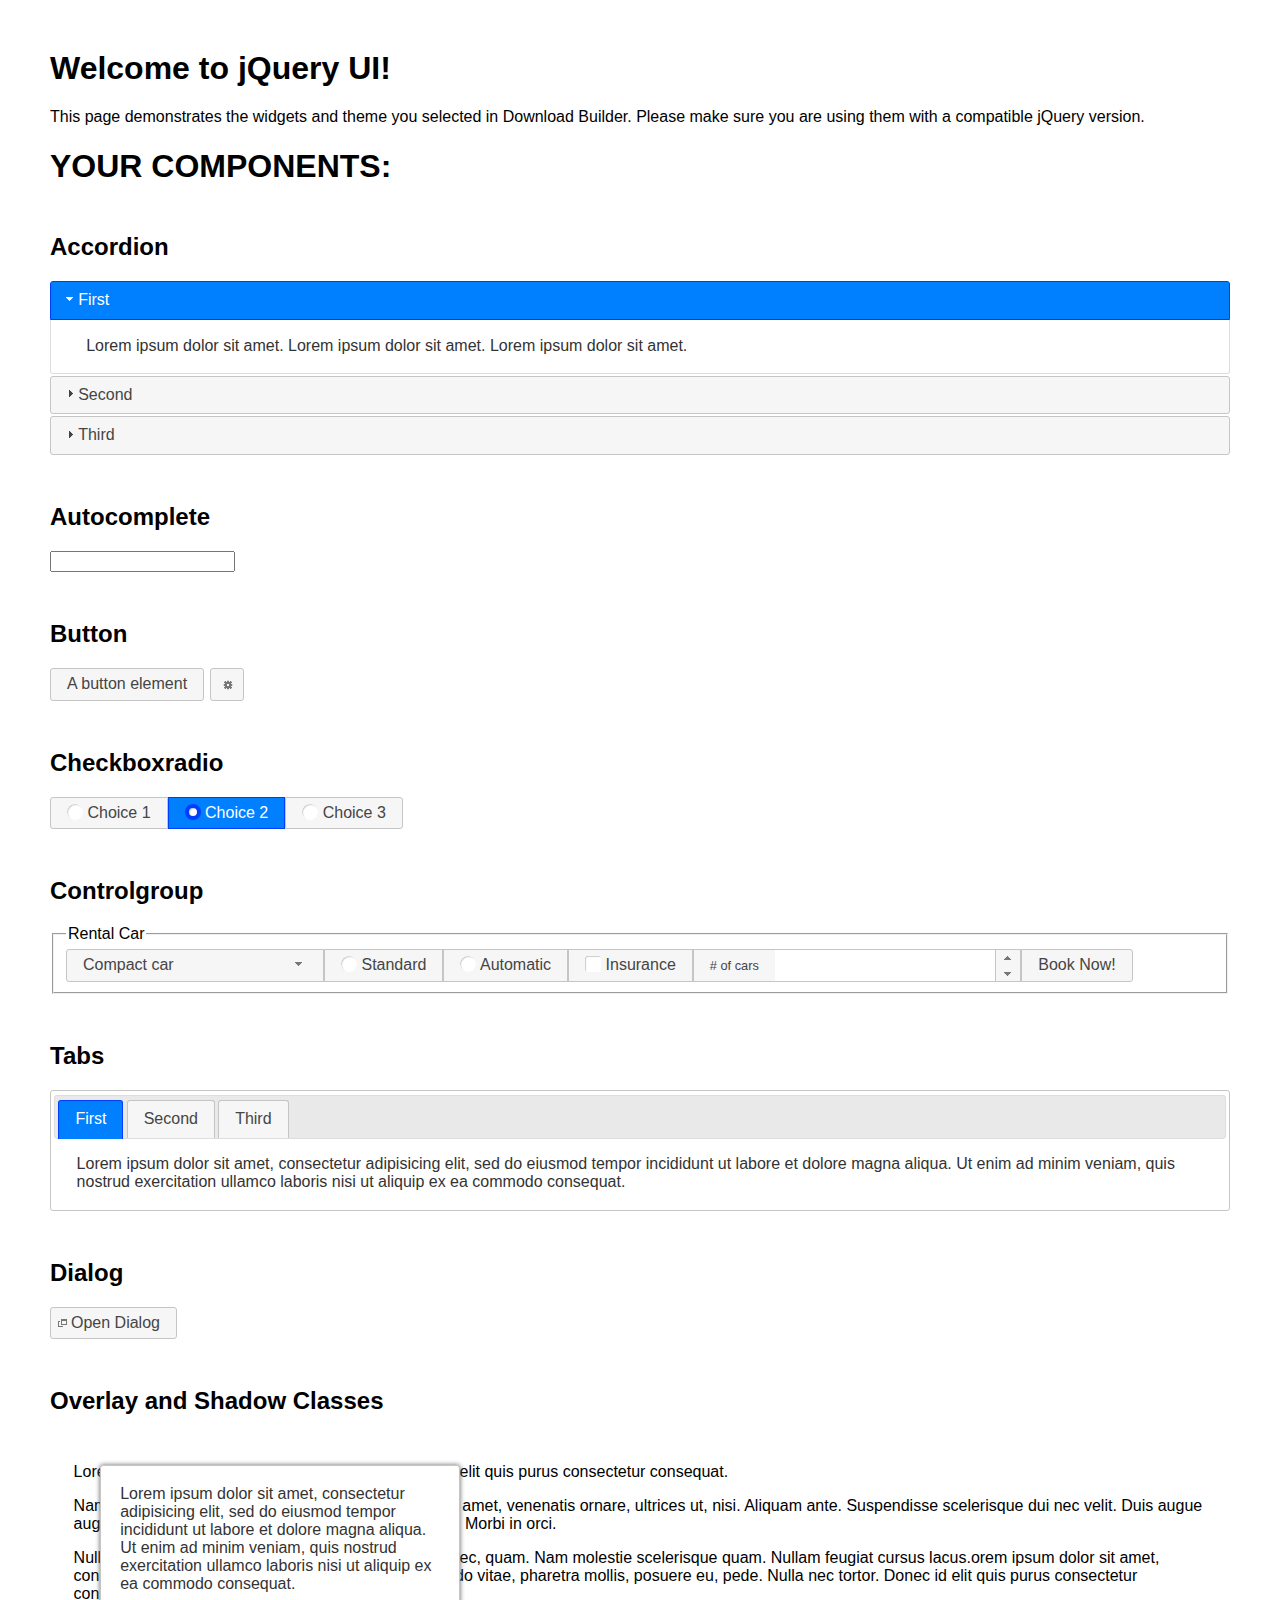
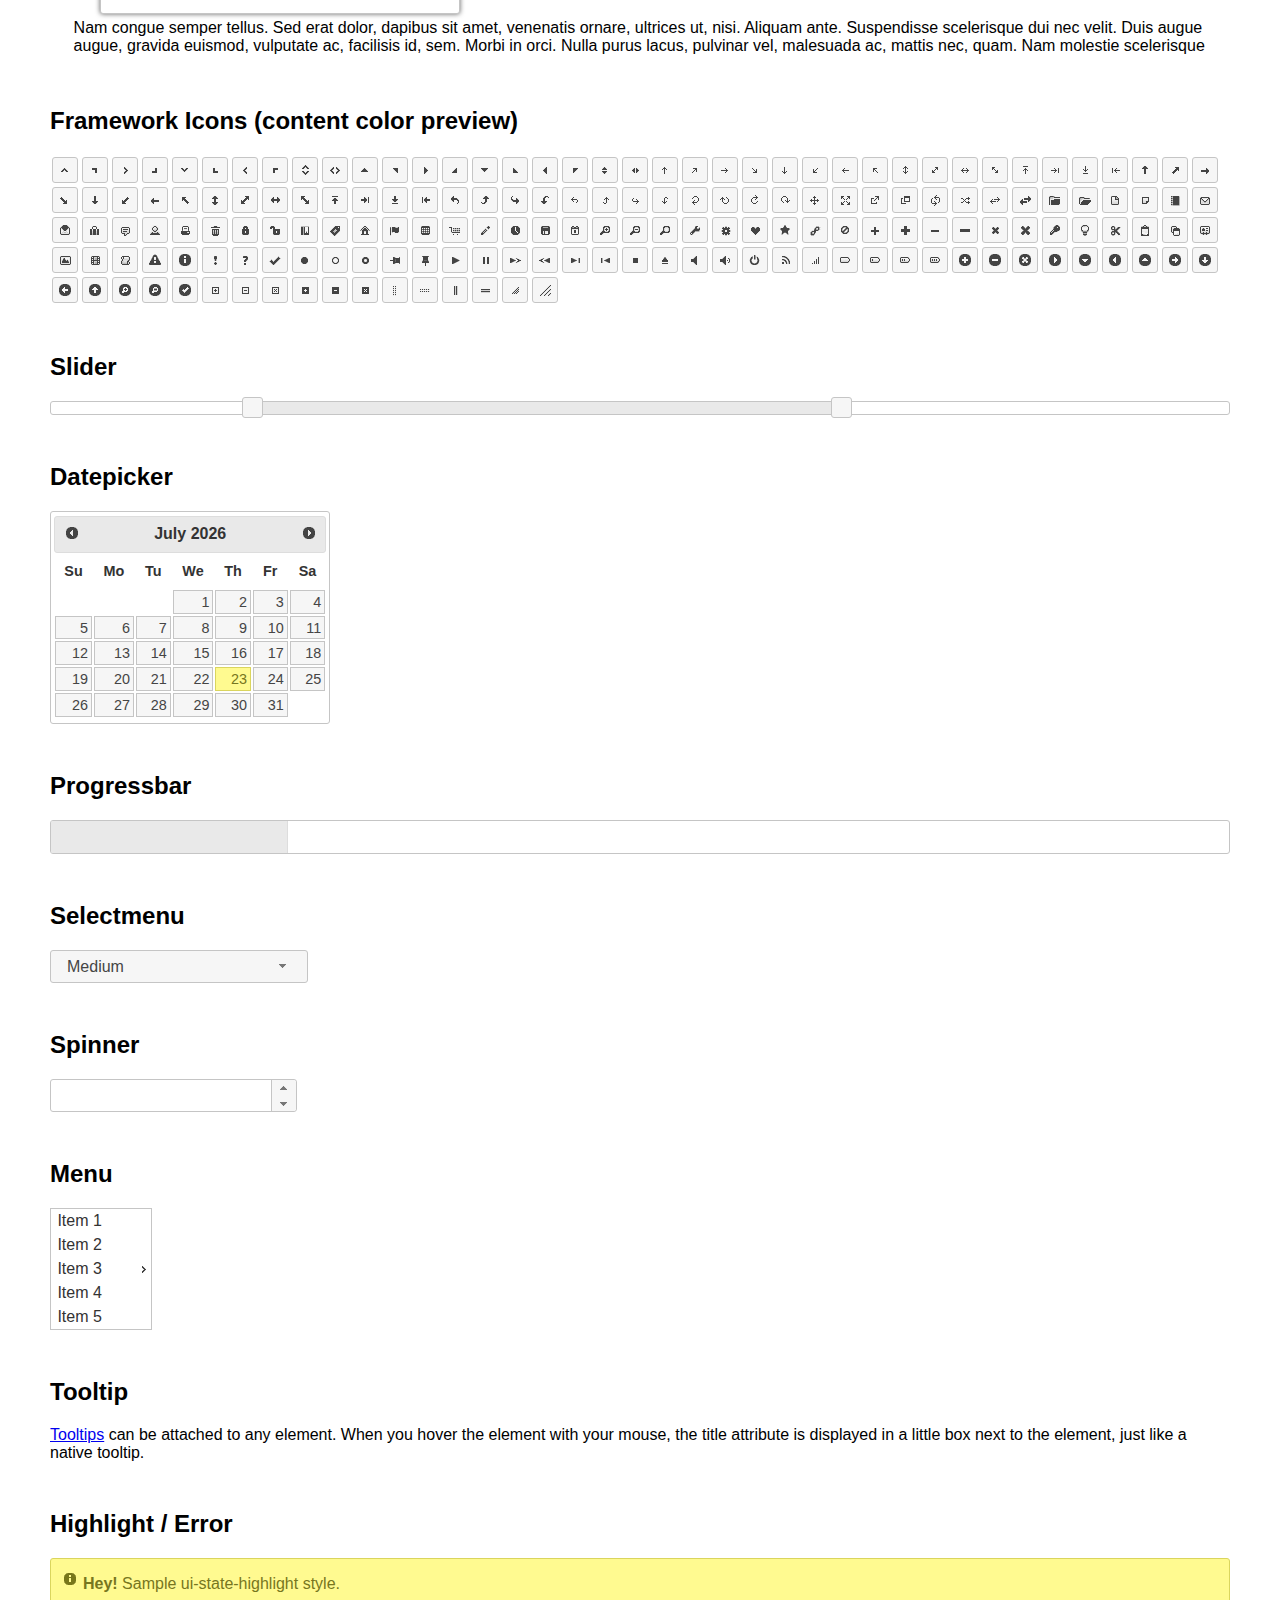
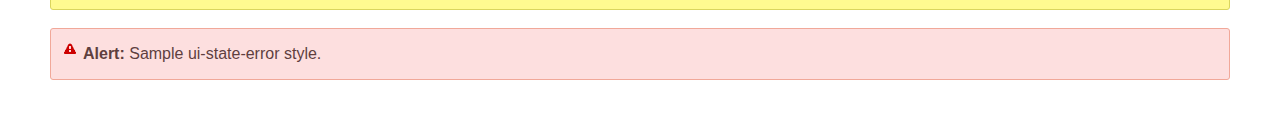
<file: vendor/jqueryui/index.html>
<!doctype html>
<html lang="us">
<head>
	<meta charset="utf-8">
	<title>jQuery UI Example Page</title>
	<link href="jquery-ui.css" rel="stylesheet">
	<style>
	body{
		font-family: "Trebuchet MS", sans-serif;
		margin: 50px;
	}
	.demoHeaders {
		margin-top: 2em;
	}
	#dialog-link {
		padding: .4em 1em .4em 20px;
		text-decoration: none;
		position: relative;
	}
	#dialog-link span.ui-icon {
		margin: 0 5px 0 0;
		position: absolute;
		left: .2em;
		top: 50%;
		margin-top: -8px;
	}
	#icons {
		margin: 0;
		padding: 0;
	}
	#icons li {
		margin: 2px;
		position: relative;
		padding: 4px 0;
		cursor: pointer;
		float: left;
		list-style: none;
	}
	#icons span.ui-icon {
		float: left;
		margin: 0 4px;
	}
	.fakewindowcontain .ui-widget-overlay {
		position: absolute;
	}
	select {
		width: 200px;
	}
	</style>
</head>
<body>

<h1>Welcome to jQuery UI!</h1>

<div class="ui-widget">
	<p>This page demonstrates the widgets and theme you selected in Download Builder. Please make sure you are using them with a compatible jQuery version.</p>
</div>

<h1>YOUR COMPONENTS:</h1>


<!-- Accordion -->
<h2 class="demoHeaders">Accordion</h2>
<div id="accordion">
	<h3>First</h3>
	<div>Lorem ipsum dolor sit amet. Lorem ipsum dolor sit amet. Lorem ipsum dolor sit amet.</div>
	<h3>Second</h3>
	<div>Phasellus mattis tincidunt nibh.</div>
	<h3>Third</h3>
	<div>Nam dui erat, auctor a, dignissim quis.</div>
</div>



<!-- Autocomplete -->
<h2 class="demoHeaders">Autocomplete</h2>
<div>
	<input id="autocomplete" title="type &quot;a&quot;">
</div>



<!-- Button -->
<h2 class="demoHeaders">Button</h2>
<button id="button">A button element</button>
<button id="button-icon">An icon-only button</button>



<!-- Checkboxradio -->
<h2 class="demoHeaders">Checkboxradio</h2>
<form style="margin-top: 1em;">
	<div id="radioset">
		<input type="radio" id="radio1" name="radio"><label for="radio1">Choice 1</label>
		<input type="radio" id="radio2" name="radio" checked="checked"><label for="radio2">Choice 2</label>
		<input type="radio" id="radio3" name="radio"><label for="radio3">Choice 3</label>
	</div>
</form>



<!-- Controlgroup -->
<h2 class="demoHeaders">Controlgroup</h2>
<fieldset>
	<legend>Rental Car</legend>
	<div id="controlgroup">
		<select id="car-type">
			<option>Compact car</option>
			<option>Midsize car</option>
			<option>Full size car</option>
			<option>SUV</option>
			<option>Luxury</option>
			<option>Truck</option>
			<option>Van</option>
		</select>
		<label for="transmission-standard">Standard</label>
		<input type="radio" name="transmission" id="transmission-standard">
		<label for="transmission-automatic">Automatic</label>
		<input type="radio" name="transmission" id="transmission-automatic">
		<label for="insurance">Insurance</label>
		<input type="checkbox" name="insurance" id="insurance">
		<label for="horizontal-spinner" class="ui-controlgroup-label"># of cars</label>
		<input id="horizontal-spinner" class="ui-spinner-input">
		<button>Book Now!</button>
	</div>
</fieldset>



<!-- Tabs -->
<h2 class="demoHeaders">Tabs</h2>
<div id="tabs">
	<ul>
		<li><a href="#tabs-1">First</a></li>
		<li><a href="#tabs-2">Second</a></li>
		<li><a href="#tabs-3">Third</a></li>
	</ul>
	<div id="tabs-1">Lorem ipsum dolor sit amet, consectetur adipisicing elit, sed do eiusmod tempor incididunt ut labore et dolore magna aliqua. Ut enim ad minim veniam, quis nostrud exercitation ullamco laboris nisi ut aliquip ex ea commodo consequat.</div>
	<div id="tabs-2">Phasellus mattis tincidunt nibh. Cras orci urna, blandit id, pretium vel, aliquet ornare, felis. Maecenas scelerisque sem non nisl. Fusce sed lorem in enim dictum bibendum.</div>
	<div id="tabs-3">Nam dui erat, auctor a, dignissim quis, sollicitudin eu, felis. Pellentesque nisi urna, interdum eget, sagittis et, consequat vestibulum, lacus. Mauris porttitor ullamcorper augue.</div>
</div>



<h2 class="demoHeaders">Dialog</h2>
<p>
	<button id="dialog-link" class="ui-button ui-corner-all ui-widget">
		<span class="ui-icon ui-icon-newwin"></span>Open Dialog
	</button>
</p>

<h2 class="demoHeaders">Overlay and Shadow Classes</h2>
<div style="position: relative; width: 96%; height: 200px; padding:1% 2%; overflow:hidden;" class="fakewindowcontain">
	<p>Lorem ipsum dolor sit amet,  Nulla nec tortor. Donec id elit quis purus consectetur consequat. </p><p>Nam congue semper tellus. Sed erat dolor, dapibus sit amet, venenatis ornare, ultrices ut, nisi. Aliquam ante. Suspendisse scelerisque dui nec velit. Duis augue augue, gravida euismod, vulputate ac, facilisis id, sem. Morbi in orci. </p><p>Nulla purus lacus, pulvinar vel, malesuada ac, mattis nec, quam. Nam molestie scelerisque quam. Nullam feugiat cursus lacus.orem ipsum dolor sit amet, consectetur adipiscing elit. Donec libero risus, commodo vitae, pharetra mollis, posuere eu, pede. Nulla nec tortor. Donec id elit quis purus consectetur consequat. </p><p>Nam congue semper tellus. Sed erat dolor, dapibus sit amet, venenatis ornare, ultrices ut, nisi. Aliquam ante. Suspendisse scelerisque dui nec velit. Duis augue augue, gravida euismod, vulputate ac, facilisis id, sem. Morbi in orci. Nulla purus lacus, pulvinar vel, malesuada ac, mattis nec, quam. Nam molestie scelerisque quam. </p><p>Nullam feugiat cursus lacus.orem ipsum dolor sit amet, consectetur adipiscing elit. Donec libero risus, commodo vitae, pharetra mollis, posuere eu, pede. Nulla nec tortor. Donec id elit quis purus consectetur consequat. Nam congue semper tellus. Sed erat dolor, dapibus sit amet, venenatis ornare, ultrices ut, nisi. Aliquam ante. </p><p>Suspendisse scelerisque dui nec velit. Duis augue augue, gravida euismod, vulputate ac, facilisis id, sem. Morbi in orci. Nulla purus lacus, pulvinar vel, malesuada ac, mattis nec, quam. Nam molestie scelerisque quam. Nullam feugiat cursus lacus.orem ipsum dolor sit amet, consectetur adipiscing elit. Donec libero risus, commodo vitae, pharetra mollis, posuere eu, pede. Nulla nec tortor. Donec id elit quis purus consectetur consequat. Nam congue semper tellus. Sed erat dolor, dapibus sit amet, venenatis ornare, ultrices ut, nisi. </p>

	<!-- ui-dialog -->
	<div class="ui-widget-overlay ui-front"></div>
	<div style="position: absolute; width: 320px; left: 50px; top: 30px; padding: 1.2em" class="ui-widget ui-front ui-widget-content ui-corner-all ui-widget-shadow">
		Lorem ipsum dolor sit amet, consectetur adipisicing elit, sed do eiusmod tempor incididunt ut labore et dolore magna aliqua. Ut enim ad minim veniam, quis nostrud exercitation ullamco laboris nisi ut aliquip ex ea commodo consequat.
	</div>

</div>

<!-- ui-dialog -->
<div id="dialog" title="Dialog Title">
	<p>Lorem ipsum dolor sit amet, consectetur adipisicing elit, sed do eiusmod tempor incididunt ut labore et dolore magna aliqua. Ut enim ad minim veniam, quis nostrud exercitation ullamco laboris nisi ut aliquip ex ea commodo consequat.</p>
</div>



<h2 class="demoHeaders">Framework Icons (content color preview)</h2>
<ul id="icons" class="ui-widget ui-helper-clearfix">
	<li class="ui-state-default ui-corner-all" title=".ui-icon-caret-1-n"><span class="ui-icon ui-icon-caret-1-n"></span></li>
	<li class="ui-state-default ui-corner-all" title=".ui-icon-caret-1-ne"><span class="ui-icon ui-icon-caret-1-ne"></span></li>
	<li class="ui-state-default ui-corner-all" title=".ui-icon-caret-1-e"><span class="ui-icon ui-icon-caret-1-e"></span></li>
	<li class="ui-state-default ui-corner-all" title=".ui-icon-caret-1-se"><span class="ui-icon ui-icon-caret-1-se"></span></li>
	<li class="ui-state-default ui-corner-all" title=".ui-icon-caret-1-s"><span class="ui-icon ui-icon-caret-1-s"></span></li>
	<li class="ui-state-default ui-corner-all" title=".ui-icon-caret-1-sw"><span class="ui-icon ui-icon-caret-1-sw"></span></li>
	<li class="ui-state-default ui-corner-all" title=".ui-icon-caret-1-w"><span class="ui-icon ui-icon-caret-1-w"></span></li>
	<li class="ui-state-default ui-corner-all" title=".ui-icon-caret-1-nw"><span class="ui-icon ui-icon-caret-1-nw"></span></li>
	<li class="ui-state-default ui-corner-all" title=".ui-icon-caret-2-n-s"><span class="ui-icon ui-icon-caret-2-n-s"></span></li>
	<li class="ui-state-default ui-corner-all" title=".ui-icon-caret-2-e-w"><span class="ui-icon ui-icon-caret-2-e-w"></span></li>
	<li class="ui-state-default ui-corner-all" title=".ui-icon-triangle-1-n"><span class="ui-icon ui-icon-triangle-1-n"></span></li>
	<li class="ui-state-default ui-corner-all" title=".ui-icon-triangle-1-ne"><span class="ui-icon ui-icon-triangle-1-ne"></span></li>
	<li class="ui-state-default ui-corner-all" title=".ui-icon-triangle-1-e"><span class="ui-icon ui-icon-triangle-1-e"></span></li>
	<li class="ui-state-default ui-corner-all" title=".ui-icon-triangle-1-se"><span class="ui-icon ui-icon-triangle-1-se"></span></li>
	<li class="ui-state-default ui-corner-all" title=".ui-icon-triangle-1-s"><span class="ui-icon ui-icon-triangle-1-s"></span></li>
	<li class="ui-state-default ui-corner-all" title=".ui-icon-triangle-1-sw"><span class="ui-icon ui-icon-triangle-1-sw"></span></li>
	<li class="ui-state-default ui-corner-all" title=".ui-icon-triangle-1-w"><span class="ui-icon ui-icon-triangle-1-w"></span></li>
	<li class="ui-state-default ui-corner-all" title=".ui-icon-triangle-1-nw"><span class="ui-icon ui-icon-triangle-1-nw"></span></li>
	<li class="ui-state-default ui-corner-all" title=".ui-icon-triangle-2-n-s"><span class="ui-icon ui-icon-triangle-2-n-s"></span></li>
	<li class="ui-state-default ui-corner-all" title=".ui-icon-triangle-2-e-w"><span class="ui-icon ui-icon-triangle-2-e-w"></span></li>
	<li class="ui-state-default ui-corner-all" title=".ui-icon-arrow-1-n"><span class="ui-icon ui-icon-arrow-1-n"></span></li>
	<li class="ui-state-default ui-corner-all" title=".ui-icon-arrow-1-ne"><span class="ui-icon ui-icon-arrow-1-ne"></span></li>
	<li class="ui-state-default ui-corner-all" title=".ui-icon-arrow-1-e"><span class="ui-icon ui-icon-arrow-1-e"></span></li>
	<li class="ui-state-default ui-corner-all" title=".ui-icon-arrow-1-se"><span class="ui-icon ui-icon-arrow-1-se"></span></li>
	<li class="ui-state-default ui-corner-all" title=".ui-icon-arrow-1-s"><span class="ui-icon ui-icon-arrow-1-s"></span></li>
	<li class="ui-state-default ui-corner-all" title=".ui-icon-arrow-1-sw"><span class="ui-icon ui-icon-arrow-1-sw"></span></li>
	<li class="ui-state-default ui-corner-all" title=".ui-icon-arrow-1-w"><span class="ui-icon ui-icon-arrow-1-w"></span></li>
	<li class="ui-state-default ui-corner-all" title=".ui-icon-arrow-1-nw"><span class="ui-icon ui-icon-arrow-1-nw"></span></li>
	<li class="ui-state-default ui-corner-all" title=".ui-icon-arrow-2-n-s"><span class="ui-icon ui-icon-arrow-2-n-s"></span></li>
	<li class="ui-state-default ui-corner-all" title=".ui-icon-arrow-2-ne-sw"><span class="ui-icon ui-icon-arrow-2-ne-sw"></span></li>
	<li class="ui-state-default ui-corner-all" title=".ui-icon-arrow-2-e-w"><span class="ui-icon ui-icon-arrow-2-e-w"></span></li>
	<li class="ui-state-default ui-corner-all" title=".ui-icon-arrow-2-se-nw"><span class="ui-icon ui-icon-arrow-2-se-nw"></span></li>
	<li class="ui-state-default ui-corner-all" title=".ui-icon-arrowstop-1-n"><span class="ui-icon ui-icon-arrowstop-1-n"></span></li>
	<li class="ui-state-default ui-corner-all" title=".ui-icon-arrowstop-1-e"><span class="ui-icon ui-icon-arrowstop-1-e"></span></li>
	<li class="ui-state-default ui-corner-all" title=".ui-icon-arrowstop-1-s"><span class="ui-icon ui-icon-arrowstop-1-s"></span></li>
	<li class="ui-state-default ui-corner-all" title=".ui-icon-arrowstop-1-w"><span class="ui-icon ui-icon-arrowstop-1-w"></span></li>
	<li class="ui-state-default ui-corner-all" title=".ui-icon-arrowthick-1-n"><span class="ui-icon ui-icon-arrowthick-1-n"></span></li>
	<li class="ui-state-default ui-corner-all" title=".ui-icon-arrowthick-1-ne"><span class="ui-icon ui-icon-arrowthick-1-ne"></span></li>
	<li class="ui-state-default ui-corner-all" title=".ui-icon-arrowthick-1-e"><span class="ui-icon ui-icon-arrowthick-1-e"></span></li>
	<li class="ui-state-default ui-corner-all" title=".ui-icon-arrowthick-1-se"><span class="ui-icon ui-icon-arrowthick-1-se"></span></li>
	<li class="ui-state-default ui-corner-all" title=".ui-icon-arrowthick-1-s"><span class="ui-icon ui-icon-arrowthick-1-s"></span></li>
	<li class="ui-state-default ui-corner-all" title=".ui-icon-arrowthick-1-sw"><span class="ui-icon ui-icon-arrowthick-1-sw"></span></li>
	<li class="ui-state-default ui-corner-all" title=".ui-icon-arrowthick-1-w"><span class="ui-icon ui-icon-arrowthick-1-w"></span></li>
	<li class="ui-state-default ui-corner-all" title=".ui-icon-arrowthick-1-nw"><span class="ui-icon ui-icon-arrowthick-1-nw"></span></li>
	<li class="ui-state-default ui-corner-all" title=".ui-icon-arrowthick-2-n-s"><span class="ui-icon ui-icon-arrowthick-2-n-s"></span></li>
	<li class="ui-state-default ui-corner-all" title=".ui-icon-arrowthick-2-ne-sw"><span class="ui-icon ui-icon-arrowthick-2-ne-sw"></span></li>
	<li class="ui-state-default ui-corner-all" title=".ui-icon-arrowthick-2-e-w"><span class="ui-icon ui-icon-arrowthick-2-e-w"></span></li>
	<li class="ui-state-default ui-corner-all" title=".ui-icon-arrowthick-2-se-nw"><span class="ui-icon ui-icon-arrowthick-2-se-nw"></span></li>
	<li class="ui-state-default ui-corner-all" title=".ui-icon-arrowthickstop-1-n"><span class="ui-icon ui-icon-arrowthickstop-1-n"></span></li>
	<li class="ui-state-default ui-corner-all" title=".ui-icon-arrowthickstop-1-e"><span class="ui-icon ui-icon-arrowthickstop-1-e"></span></li>
	<li class="ui-state-default ui-corner-all" title=".ui-icon-arrowthickstop-1-s"><span class="ui-icon ui-icon-arrowthickstop-1-s"></span></li>
	<li class="ui-state-default ui-corner-all" title=".ui-icon-arrowthickstop-1-w"><span class="ui-icon ui-icon-arrowthickstop-1-w"></span></li>
	<li class="ui-state-default ui-corner-all" title=".ui-icon-arrowreturnthick-1-w"><span class="ui-icon ui-icon-arrowreturnthick-1-w"></span></li>
	<li class="ui-state-default ui-corner-all" title=".ui-icon-arrowreturnthick-1-n"><span class="ui-icon ui-icon-arrowreturnthick-1-n"></span></li>
	<li class="ui-state-default ui-corner-all" title=".ui-icon-arrowreturnthick-1-e"><span class="ui-icon ui-icon-arrowreturnthick-1-e"></span></li>
	<li class="ui-state-default ui-corner-all" title=".ui-icon-arrowreturnthick-1-s"><span class="ui-icon ui-icon-arrowreturnthick-1-s"></span></li>
	<li class="ui-state-default ui-corner-all" title=".ui-icon-arrowreturn-1-w"><span class="ui-icon ui-icon-arrowreturn-1-w"></span></li>
	<li class="ui-state-default ui-corner-all" title=".ui-icon-arrowreturn-1-n"><span class="ui-icon ui-icon-arrowreturn-1-n"></span></li>
	<li class="ui-state-default ui-corner-all" title=".ui-icon-arrowreturn-1-e"><span class="ui-icon ui-icon-arrowreturn-1-e"></span></li>
	<li class="ui-state-default ui-corner-all" title=".ui-icon-arrowreturn-1-s"><span class="ui-icon ui-icon-arrowreturn-1-s"></span></li>
	<li class="ui-state-default ui-corner-all" title=".ui-icon-arrowrefresh-1-w"><span class="ui-icon ui-icon-arrowrefresh-1-w"></span></li>
	<li class="ui-state-default ui-corner-all" title=".ui-icon-arrowrefresh-1-n"><span class="ui-icon ui-icon-arrowrefresh-1-n"></span></li>
	<li class="ui-state-default ui-corner-all" title=".ui-icon-arrowrefresh-1-e"><span class="ui-icon ui-icon-arrowrefresh-1-e"></span></li>
	<li class="ui-state-default ui-corner-all" title=".ui-icon-arrowrefresh-1-s"><span class="ui-icon ui-icon-arrowrefresh-1-s"></span></li>
	<li class="ui-state-default ui-corner-all" title=".ui-icon-arrow-4"><span class="ui-icon ui-icon-arrow-4"></span></li>
	<li class="ui-state-default ui-corner-all" title=".ui-icon-arrow-4-diag"><span class="ui-icon ui-icon-arrow-4-diag"></span></li>
	<li class="ui-state-default ui-corner-all" title=".ui-icon-extlink"><span class="ui-icon ui-icon-extlink"></span></li>
	<li class="ui-state-default ui-corner-all" title=".ui-icon-newwin"><span class="ui-icon ui-icon-newwin"></span></li>
	<li class="ui-state-default ui-corner-all" title=".ui-icon-refresh"><span class="ui-icon ui-icon-refresh"></span></li>
	<li class="ui-state-default ui-corner-all" title=".ui-icon-shuffle"><span class="ui-icon ui-icon-shuffle"></span></li>
	<li class="ui-state-default ui-corner-all" title=".ui-icon-transfer-e-w"><span class="ui-icon ui-icon-transfer-e-w"></span></li>
	<li class="ui-state-default ui-corner-all" title=".ui-icon-transferthick-e-w"><span class="ui-icon ui-icon-transferthick-e-w"></span></li>
	<li class="ui-state-default ui-corner-all" title=".ui-icon-folder-collapsed"><span class="ui-icon ui-icon-folder-collapsed"></span></li>
	<li class="ui-state-default ui-corner-all" title=".ui-icon-folder-open"><span class="ui-icon ui-icon-folder-open"></span></li>
	<li class="ui-state-default ui-corner-all" title=".ui-icon-document"><span class="ui-icon ui-icon-document"></span></li>
	<li class="ui-state-default ui-corner-all" title=".ui-icon-document-b"><span class="ui-icon ui-icon-document-b"></span></li>
	<li class="ui-state-default ui-corner-all" title=".ui-icon-note"><span class="ui-icon ui-icon-note"></span></li>
	<li class="ui-state-default ui-corner-all" title=".ui-icon-mail-closed"><span class="ui-icon ui-icon-mail-closed"></span></li>
	<li class="ui-state-default ui-corner-all" title=".ui-icon-mail-open"><span class="ui-icon ui-icon-mail-open"></span></li>
	<li class="ui-state-default ui-corner-all" title=".ui-icon-suitcase"><span class="ui-icon ui-icon-suitcase"></span></li>
	<li class="ui-state-default ui-corner-all" title=".ui-icon-comment"><span class="ui-icon ui-icon-comment"></span></li>
	<li class="ui-state-default ui-corner-all" title=".ui-icon-person"><span class="ui-icon ui-icon-person"></span></li>
	<li class="ui-state-default ui-corner-all" title=".ui-icon-print"><span class="ui-icon ui-icon-print"></span></li>
	<li class="ui-state-default ui-corner-all" title=".ui-icon-trash"><span class="ui-icon ui-icon-trash"></span></li>
	<li class="ui-state-default ui-corner-all" title=".ui-icon-locked"><span class="ui-icon ui-icon-locked"></span></li>
	<li class="ui-state-default ui-corner-all" title=".ui-icon-unlocked"><span class="ui-icon ui-icon-unlocked"></span></li>
	<li class="ui-state-default ui-corner-all" title=".ui-icon-bookmark"><span class="ui-icon ui-icon-bookmark"></span></li>
	<li class="ui-state-default ui-corner-all" title=".ui-icon-tag"><span class="ui-icon ui-icon-tag"></span></li>
	<li class="ui-state-default ui-corner-all" title=".ui-icon-home"><span class="ui-icon ui-icon-home"></span></li>
	<li class="ui-state-default ui-corner-all" title=".ui-icon-flag"><span class="ui-icon ui-icon-flag"></span></li>
	<li class="ui-state-default ui-corner-all" title=".ui-icon-calculator"><span class="ui-icon ui-icon-calculator"></span></li>
	<li class="ui-state-default ui-corner-all" title=".ui-icon-cart"><span class="ui-icon ui-icon-cart"></span></li>
	<li class="ui-state-default ui-corner-all" title=".ui-icon-pencil"><span class="ui-icon ui-icon-pencil"></span></li>
	<li class="ui-state-default ui-corner-all" title=".ui-icon-clock"><span class="ui-icon ui-icon-clock"></span></li>
	<li class="ui-state-default ui-corner-all" title=".ui-icon-disk"><span class="ui-icon ui-icon-disk"></span></li>
	<li class="ui-state-default ui-corner-all" title=".ui-icon-calendar"><span class="ui-icon ui-icon-calendar"></span></li>
	<li class="ui-state-default ui-corner-all" title=".ui-icon-zoomin"><span class="ui-icon ui-icon-zoomin"></span></li>
	<li class="ui-state-default ui-corner-all" title=".ui-icon-zoomout"><span class="ui-icon ui-icon-zoomout"></span></li>
	<li class="ui-state-default ui-corner-all" title=".ui-icon-search"><span class="ui-icon ui-icon-search"></span></li>
	<li class="ui-state-default ui-corner-all" title=".ui-icon-wrench"><span class="ui-icon ui-icon-wrench"></span></li>
	<li class="ui-state-default ui-corner-all" title=".ui-icon-gear"><span class="ui-icon ui-icon-gear"></span></li>
	<li class="ui-state-default ui-corner-all" title=".ui-icon-heart"><span class="ui-icon ui-icon-heart"></span></li>
	<li class="ui-state-default ui-corner-all" title=".ui-icon-star"><span class="ui-icon ui-icon-star"></span></li>
	<li class="ui-state-default ui-corner-all" title=".ui-icon-link"><span class="ui-icon ui-icon-link"></span></li>
	<li class="ui-state-default ui-corner-all" title=".ui-icon-cancel"><span class="ui-icon ui-icon-cancel"></span></li>
	<li class="ui-state-default ui-corner-all" title=".ui-icon-plus"><span class="ui-icon ui-icon-plus"></span></li>
	<li class="ui-state-default ui-corner-all" title=".ui-icon-plusthick"><span class="ui-icon ui-icon-plusthick"></span></li>
	<li class="ui-state-default ui-corner-all" title=".ui-icon-minus"><span class="ui-icon ui-icon-minus"></span></li>
	<li class="ui-state-default ui-corner-all" title=".ui-icon-minusthick"><span class="ui-icon ui-icon-minusthick"></span></li>
	<li class="ui-state-default ui-corner-all" title=".ui-icon-close"><span class="ui-icon ui-icon-close"></span></li>
	<li class="ui-state-default ui-corner-all" title=".ui-icon-closethick"><span class="ui-icon ui-icon-closethick"></span></li>
	<li class="ui-state-default ui-corner-all" title=".ui-icon-key"><span class="ui-icon ui-icon-key"></span></li>
	<li class="ui-state-default ui-corner-all" title=".ui-icon-lightbulb"><span class="ui-icon ui-icon-lightbulb"></span></li>
	<li class="ui-state-default ui-corner-all" title=".ui-icon-scissors"><span class="ui-icon ui-icon-scissors"></span></li>
	<li class="ui-state-default ui-corner-all" title=".ui-icon-clipboard"><span class="ui-icon ui-icon-clipboard"></span></li>
	<li class="ui-state-default ui-corner-all" title=".ui-icon-copy"><span class="ui-icon ui-icon-copy"></span></li>
	<li class="ui-state-default ui-corner-all" title=".ui-icon-contact"><span class="ui-icon ui-icon-contact"></span></li>
	<li class="ui-state-default ui-corner-all" title=".ui-icon-image"><span class="ui-icon ui-icon-image"></span></li>
	<li class="ui-state-default ui-corner-all" title=".ui-icon-video"><span class="ui-icon ui-icon-video"></span></li>
	<li class="ui-state-default ui-corner-all" title=".ui-icon-script"><span class="ui-icon ui-icon-script"></span></li>
	<li class="ui-state-default ui-corner-all" title=".ui-icon-alert"><span class="ui-icon ui-icon-alert"></span></li>
	<li class="ui-state-default ui-corner-all" title=".ui-icon-info"><span class="ui-icon ui-icon-info"></span></li>
	<li class="ui-state-default ui-corner-all" title=".ui-icon-notice"><span class="ui-icon ui-icon-notice"></span></li>
	<li class="ui-state-default ui-corner-all" title=".ui-icon-help"><span class="ui-icon ui-icon-help"></span></li>
	<li class="ui-state-default ui-corner-all" title=".ui-icon-check"><span class="ui-icon ui-icon-check"></span></li>
	<li class="ui-state-default ui-corner-all" title=".ui-icon-bullet"><span class="ui-icon ui-icon-bullet"></span></li>
	<li class="ui-state-default ui-corner-all" title=".ui-icon-radio-off"><span class="ui-icon ui-icon-radio-off"></span></li>
	<li class="ui-state-default ui-corner-all" title=".ui-icon-radio-on"><span class="ui-icon ui-icon-radio-on"></span></li>
	<li class="ui-state-default ui-corner-all" title=".ui-icon-pin-w"><span class="ui-icon ui-icon-pin-w"></span></li>
	<li class="ui-state-default ui-corner-all" title=".ui-icon-pin-s"><span class="ui-icon ui-icon-pin-s"></span></li>
	<li class="ui-state-default ui-corner-all" title=".ui-icon-play"><span class="ui-icon ui-icon-play"></span></li>
	<li class="ui-state-default ui-corner-all" title=".ui-icon-pause"><span class="ui-icon ui-icon-pause"></span></li>
	<li class="ui-state-default ui-corner-all" title=".ui-icon-seek-next"><span class="ui-icon ui-icon-seek-next"></span></li>
	<li class="ui-state-default ui-corner-all" title=".ui-icon-seek-prev"><span class="ui-icon ui-icon-seek-prev"></span></li>
	<li class="ui-state-default ui-corner-all" title=".ui-icon-seek-end"><span class="ui-icon ui-icon-seek-end"></span></li>
	<li class="ui-state-default ui-corner-all" title=".ui-icon-seek-first"><span class="ui-icon ui-icon-seek-first"></span></li>
	<li class="ui-state-default ui-corner-all" title=".ui-icon-stop"><span class="ui-icon ui-icon-stop"></span></li>
	<li class="ui-state-default ui-corner-all" title=".ui-icon-eject"><span class="ui-icon ui-icon-eject"></span></li>
	<li class="ui-state-default ui-corner-all" title=".ui-icon-volume-off"><span class="ui-icon ui-icon-volume-off"></span></li>
	<li class="ui-state-default ui-corner-all" title=".ui-icon-volume-on"><span class="ui-icon ui-icon-volume-on"></span></li>
	<li class="ui-state-default ui-corner-all" title=".ui-icon-power"><span class="ui-icon ui-icon-power"></span></li>
	<li class="ui-state-default ui-corner-all" title=".ui-icon-signal-diag"><span class="ui-icon ui-icon-signal-diag"></span></li>
	<li class="ui-state-default ui-corner-all" title=".ui-icon-signal"><span class="ui-icon ui-icon-signal"></span></li>
	<li class="ui-state-default ui-corner-all" title=".ui-icon-battery-0"><span class="ui-icon ui-icon-battery-0"></span></li>
	<li class="ui-state-default ui-corner-all" title=".ui-icon-battery-1"><span class="ui-icon ui-icon-battery-1"></span></li>
	<li class="ui-state-default ui-corner-all" title=".ui-icon-battery-2"><span class="ui-icon ui-icon-battery-2"></span></li>
	<li class="ui-state-default ui-corner-all" title=".ui-icon-battery-3"><span class="ui-icon ui-icon-battery-3"></span></li>
	<li class="ui-state-default ui-corner-all" title=".ui-icon-circle-plus"><span class="ui-icon ui-icon-circle-plus"></span></li>
	<li class="ui-state-default ui-corner-all" title=".ui-icon-circle-minus"><span class="ui-icon ui-icon-circle-minus"></span></li>
	<li class="ui-state-default ui-corner-all" title=".ui-icon-circle-close"><span class="ui-icon ui-icon-circle-close"></span></li>
	<li class="ui-state-default ui-corner-all" title=".ui-icon-circle-triangle-e"><span class="ui-icon ui-icon-circle-triangle-e"></span></li>
	<li class="ui-state-default ui-corner-all" title=".ui-icon-circle-triangle-s"><span class="ui-icon ui-icon-circle-triangle-s"></span></li>
	<li class="ui-state-default ui-corner-all" title=".ui-icon-circle-triangle-w"><span class="ui-icon ui-icon-circle-triangle-w"></span></li>
	<li class="ui-state-default ui-corner-all" title=".ui-icon-circle-triangle-n"><span class="ui-icon ui-icon-circle-triangle-n"></span></li>
	<li class="ui-state-default ui-corner-all" title=".ui-icon-circle-arrow-e"><span class="ui-icon ui-icon-circle-arrow-e"></span></li>
	<li class="ui-state-default ui-corner-all" title=".ui-icon-circle-arrow-s"><span class="ui-icon ui-icon-circle-arrow-s"></span></li>
	<li class="ui-state-default ui-corner-all" title=".ui-icon-circle-arrow-w"><span class="ui-icon ui-icon-circle-arrow-w"></span></li>
	<li class="ui-state-default ui-corner-all" title=".ui-icon-circle-arrow-n"><span class="ui-icon ui-icon-circle-arrow-n"></span></li>
	<li class="ui-state-default ui-corner-all" title=".ui-icon-circle-zoomin"><span class="ui-icon ui-icon-circle-zoomin"></span></li>
	<li class="ui-state-default ui-corner-all" title=".ui-icon-circle-zoomout"><span class="ui-icon ui-icon-circle-zoomout"></span></li>
	<li class="ui-state-default ui-corner-all" title=".ui-icon-circle-check"><span class="ui-icon ui-icon-circle-check"></span></li>
	<li class="ui-state-default ui-corner-all" title=".ui-icon-circlesmall-plus"><span class="ui-icon ui-icon-circlesmall-plus"></span></li>
	<li class="ui-state-default ui-corner-all" title=".ui-icon-circlesmall-minus"><span class="ui-icon ui-icon-circlesmall-minus"></span></li>
	<li class="ui-state-default ui-corner-all" title=".ui-icon-circlesmall-close"><span class="ui-icon ui-icon-circlesmall-close"></span></li>
	<li class="ui-state-default ui-corner-all" title=".ui-icon-squaresmall-plus"><span class="ui-icon ui-icon-squaresmall-plus"></span></li>
	<li class="ui-state-default ui-corner-all" title=".ui-icon-squaresmall-minus"><span class="ui-icon ui-icon-squaresmall-minus"></span></li>
	<li class="ui-state-default ui-corner-all" title=".ui-icon-squaresmall-close"><span class="ui-icon ui-icon-squaresmall-close"></span></li>
	<li class="ui-state-default ui-corner-all" title=".ui-icon-grip-dotted-vertical"><span class="ui-icon ui-icon-grip-dotted-vertical"></span></li>
	<li class="ui-state-default ui-corner-all" title=".ui-icon-grip-dotted-horizontal"><span class="ui-icon ui-icon-grip-dotted-horizontal"></span></li>
	<li class="ui-state-default ui-corner-all" title=".ui-icon-grip-solid-vertical"><span class="ui-icon ui-icon-grip-solid-vertical"></span></li>
	<li class="ui-state-default ui-corner-all" title=".ui-icon-grip-solid-horizontal"><span class="ui-icon ui-icon-grip-solid-horizontal"></span></li>
	<li class="ui-state-default ui-corner-all" title=".ui-icon-gripsmall-diagonal-se"><span class="ui-icon ui-icon-gripsmall-diagonal-se"></span></li>
	<li class="ui-state-default ui-corner-all" title=".ui-icon-grip-diagonal-se"><span class="ui-icon ui-icon-grip-diagonal-se"></span></li>
</ul>


<!-- Slider -->
<h2 class="demoHeaders">Slider</h2>
<div id="slider"></div>



<!-- Datepicker -->
<h2 class="demoHeaders">Datepicker</h2>
<div id="datepicker"></div>



<!-- Progressbar -->
<h2 class="demoHeaders">Progressbar</h2>
<div id="progressbar"></div>



<!-- Progressbar -->
<h2 class="demoHeaders">Selectmenu</h2>
<select id="selectmenu">
	<option>Slower</option>
	<option>Slow</option>
	<option selected="selected">Medium</option>
	<option>Fast</option>
	<option>Faster</option>
</select>



<!-- Spinner -->
<h2 class="demoHeaders">Spinner</h2>
<input id="spinner">



<!-- Menu -->
<h2 class="demoHeaders">Menu</h2>
<ul style="width:100px;" id="menu">
	<li><div>Item 1</div></li>
	<li><div>Item 2</div></li>
	<li><div>Item 3</div>
		<ul>
			<li><div>Item 3-1</div></li>
			<li><div>Item 3-2</div></li>
			<li><div>Item 3-3</div></li>
			<li><div>Item 3-4</div></li>
			<li><div>Item 3-5</div></li>
		</ul>
	</li>
	<li><div>Item 4</div></li>
	<li><div>Item 5</div></li>
</ul>



<!-- Tooltip -->
<h2 class="demoHeaders">Tooltip</h2>
<p id="tooltip">
	<a href="#" title="That&apos;s what this widget is">Tooltips</a> can be attached to any element. When you hover
the element with your mouse, the title attribute is displayed in a little box next to the element, just like a native tooltip.
</p>


<!-- Highlight / Error -->
<h2 class="demoHeaders">Highlight / Error</h2>
<div class="ui-widget">
	<div class="ui-state-highlight ui-corner-all" style="margin-top: 20px; padding: 0 .7em;">
		<p><span class="ui-icon ui-icon-info" style="float: left; margin-right: .3em;"></span>
		<strong>Hey!</strong> Sample ui-state-highlight style.</p>
	</div>
</div>
<br>
<div class="ui-widget">
	<div class="ui-state-error ui-corner-all" style="padding: 0 .7em;">
		<p><span class="ui-icon ui-icon-alert" style="float: left; margin-right: .3em;"></span>
		<strong>Alert:</strong> Sample ui-state-error style.</p>
	</div>
</div>

<script src="external/jquery/jquery.js"></script>
<script src="jquery-ui.js"></script>
<script>

$( "#accordion" ).accordion();



var availableTags = [
	"ActionScript",
	"AppleScript",
	"Asp",
	"BASIC",
	"C",
	"C++",
	"Clojure",
	"COBOL",
	"ColdFusion",
	"Erlang",
	"Fortran",
	"Groovy",
	"Haskell",
	"Java",
	"JavaScript",
	"Lisp",
	"Perl",
	"PHP",
	"Python",
	"Ruby",
	"Scala",
	"Scheme"
];
$( "#autocomplete" ).autocomplete({
	source: availableTags
});



$( "#button" ).button();
$( "#button-icon" ).button({
	icon: "ui-icon-gear",
	showLabel: false
});



$( "#radioset" ).buttonset();



$( "#controlgroup" ).controlgroup();



$( "#tabs" ).tabs();



$( "#dialog" ).dialog({
	autoOpen: false,
	width: 400,
	buttons: [
		{
			text: "Ok",
			click: function() {
				$( this ).dialog( "close" );
			}
		},
		{
			text: "Cancel",
			click: function() {
				$( this ).dialog( "close" );
			}
		}
	]
});

// Link to open the dialog
$( "#dialog-link" ).click(function( event ) {
	$( "#dialog" ).dialog( "open" );
	event.preventDefault();
});



$( "#datepicker" ).datepicker({
	inline: true
});



$( "#slider" ).slider({
	range: true,
	values: [ 17, 67 ]
});



$( "#progressbar" ).progressbar({
	value: 20
});



$( "#spinner" ).spinner();



$( "#menu" ).menu();



$( "#tooltip" ).tooltip();



$( "#selectmenu" ).selectmenu();


// Hover states on the static widgets
$( "#dialog-link, #icons li" ).hover(
	function() {
		$( this ).addClass( "ui-state-hover" );
	},
	function() {
		$( this ).removeClass( "ui-state-hover" );
	}
);
</script>
</body>
</html>
</file>
<file: fonts/themify/demo-files/demo.css>
body {
	font: normal 1em/1.5em Arial, Helvetica, sans-serif;
	max-width: 90%;
	margin: 30px auto 0;
}
h1, h3 {
	font-weight: normal;
}
h3 {
	font-size: 1.4;
	text-transform: uppercase;
	letter-spacing: 1px;
}

.icon-section {
	margin: 0 0 3em;
	clear: both;
	overflow: hidden;
}
.icon-container {
	width: 240px; 
	padding: .7em 0;
	float: left; 
	position: relative;
	text-align: left;
}
.icon-container [class^="ti-"], 
.icon-container [class*=" ti-"] {
	color: #000;
	position: absolute;
	margin-top: 3px;
	transition: .3s;
}
.icon-container:hover [class^="ti-"],
.icon-container:hover [class*=" ti-"] {
	font-size: 2.2em;
	margin-top: -5px;
}
.icon-container:hover .icon-name {
	color: #000;
}
.icon-name {
	color: #aaa;
	margin-left: 35px;
	font-size: .8em;
	transition: .3s;
}
.icon-container:hover .icon-name {
	margin-left: 45px;
}
</file>
<file: fonts/themify/themify-icons.css>
@font-face {
	font-family: 'themify';
	src:url('fonts/themify.eot?-fvbane');
	src:url('fonts/themify.eot?#iefix-fvbane') format('embedded-opentype'),
		url('fonts/themify.woff?-fvbane') format('woff'),
		url('fonts/themify.ttf?-fvbane') format('truetype'),
		url('fonts/themify.svg?-fvbane#themify') format('svg');
	font-weight: normal;
	font-style: normal;
}

[class^="ti-"], [class*=" ti-"] {
	font-family: 'themify';
	speak: none;
	font-style: normal;
	font-weight: normal;
	font-variant: normal;
	text-transform: none;
	line-height: 1;

	/* Better Font Rendering =========== */
	-webkit-font-smoothing: antialiased;
	-moz-osx-font-smoothing: grayscale;
}

.ti-wand:before {
	content: "\e600";
}
.ti-volume:before {
	content: "\e601";
}
.ti-user:before {
	content: "\e602";
}
.ti-unlock:before {
	content: "\e603";
}
.ti-unlink:before {
	content: "\e604";
}
.ti-trash:before {
	content: "\e605";
}
.ti-thought:before {
	content: "\e606";
}
.ti-target:before {
	content: "\e607";
}
.ti-tag:before {
	content: "\e608";
}
.ti-tablet:before {
	content: "\e609";
}
.ti-star:before {
	content: "\e60a";
}
.ti-spray:before {
	content: "\e60b";
}
.ti-signal:before {
	content: "\e60c";
}
.ti-shopping-cart:before {
	content: "\e60d";
}
.ti-shopping-cart-full:before {
	content: "\e60e";
}
.ti-settings:before {
	content: "\e60f";
}
.ti-search:before {
	content: "\e610";
}
.ti-zoom-in:before {
	content: "\e611";
}
.ti-zoom-out:before {
	content: "\e612";
}
.ti-cut:before {
	content: "\e613";
}
.ti-ruler:before {
	content: "\e614";
}
.ti-ruler-pencil:before {
	content: "\e615";
}
.ti-ruler-alt:before {
	content: "\e616";
}
.ti-bookmark:before {
	content: "\e617";
}
.ti-bookmark-alt:before {
	content: "\e618";
}
.ti-reload:before {
	content: "\e619";
}
.ti-plus:before {
	content: "\e61a";
}
.ti-pin:before {
	content: "\e61b";
}
.ti-pencil:before {
	content: "\e61c";
}
.ti-pencil-alt:before {
	content: "\e61d";
}
.ti-paint-roller:before {
	content: "\e61e";
}
.ti-paint-bucket:before {
	content: "\e61f";
}
.ti-na:before {
	content: "\e620";
}
.ti-mobile:before {
	content: "\e621";
}
.ti-minus:before {
	content: "\e622";
}
.ti-medall:before {
	content: "\e623";
}
.ti-medall-alt:before {
	content: "\e624";
}
.ti-marker:before {
	content: "\e625";
}
.ti-marker-alt:before {
	content: "\e626";
}
.ti-arrow-up:before {
	content: "\e627";
}
.ti-arrow-right:before {
	content: "\e628";
}
.ti-arrow-left:before {
	content: "\e629";
}
.ti-arrow-down:before {
	content: "\e62a";
}
.ti-lock:before {
	content: "\e62b";
}
.ti-location-arrow:before {
	content: "\e62c";
}
.ti-link:before {
	content: "\e62d";
}
.ti-layout:before {
	content: "\e62e";
}
.ti-layers:before {
	content: "\e62f";
}
.ti-layers-alt:before {
	content: "\e630";
}
.ti-key:before {
	content: "\e631";
}
.ti-import:before {
	content: "\e632";
}
.ti-image:before {
	content: "\e633";
}
.ti-heart:before {
	content: "\e634";
}
.ti-heart-broken:before {
	content: "\e635";
}
.ti-hand-stop:before {
	content: "\e636";
}
.ti-hand-open:before {
	content: "\e637";
}
.ti-hand-drag:before {
	content: "\e638";
}
.ti-folder:before {
	content: "\e639";
}
.ti-flag:before {
	content: "\e63a";
}
.ti-flag-alt:before {
	content: "\e63b";
}
.ti-flag-alt-2:before {
	content: "\e63c";
}
.ti-eye:before {
	content: "\e63d";
}
.ti-export:before {
	content: "\e63e";
}
.ti-exchange-vertical:before {
	content: "\e63f";
}
.ti-desktop:before {
	content: "\e640";
}
.ti-cup:before {
	content: "\e641";
}
.ti-crown:before {
	content: "\e642";
}
.ti-comments:before {
	content: "\e643";
}
.ti-comment:before {
	content: "\e644";
}
.ti-comment-alt:before {
	content: "\e645";
}
.ti-close:before {
	content: "\e646";
}
.ti-clip:before {
	content: "\e647";
}
.ti-angle-up:before {
	content: "\e648";
}
.ti-angle-right:before {
	content: "\e649";
}
.ti-angle-left:before {
	content: "\e64a";
}
.ti-angle-down:before {
	content: "\e64b";
}
.ti-check:before {
	content: "\e64c";
}
.ti-check-box:before {
	content: "\e64d";
}
.ti-camera:before {
	content: "\e64e";
}
.ti-announcement:before {
	content: "\e64f";
}
.ti-brush:before {
	content: "\e650";
}
.ti-briefcase:before {
	content: "\e651";
}
.ti-bolt:before {
	content: "\e652";
}
.ti-bolt-alt:before {
	content: "\e653";
}
.ti-blackboard:before {
	content: "\e654";
}
.ti-bag:before {
	content: "\e655";
}
.ti-move:before {
	content: "\e656";
}
.ti-arrows-vertical:before {
	content: "\e657";
}
.ti-arrows-horizontal:before {
	content: "\e658";
}
.ti-fullscreen:before {
	content: "\e659";
}
.ti-arrow-top-right:before {
	content: "\e65a";
}
.ti-arrow-top-left:before {
	content: "\e65b";
}
.ti-arrow-circle-up:before {
	content: "\e65c";
}
.ti-arrow-circle-right:before {
	content: "\e65d";
}
.ti-arrow-circle-left:before {
	content: "\e65e";
}
.ti-arrow-circle-down:before {
	content: "\e65f";
}
.ti-angle-double-up:before {
	content: "\e660";
}
.ti-angle-double-right:before {
	content: "\e661";
}
.ti-angle-double-left:before {
	content: "\e662";
}
.ti-angle-double-down:before {
	content: "\e663";
}
.ti-zip:before {
	content: "\e664";
}
.ti-world:before {
	content: "\e665";
}
.ti-wheelchair:before {
	content: "\e666";
}
.ti-view-list:before {
	content: "\e667";
}
.ti-view-list-alt:before {
	content: "\e668";
}
.ti-view-grid:before {
	content: "\e669";
}
.ti-uppercase:before {
	content: "\e66a";
}
.ti-upload:before {
	content: "\e66b";
}
.ti-underline:before {
	content: "\e66c";
}
.ti-truck:before {
	content: "\e66d";
}
.ti-timer:before {
	content: "\e66e";
}
.ti-ticket:before {
	content: "\e66f";
}
.ti-thumb-up:before {
	content: "\e670";
}
.ti-thumb-down:before {
	content: "\e671";
}
.ti-text:before {
	content: "\e672";
}
.ti-stats-up:before {
	content: "\e673";
}
.ti-stats-down:before {
	content: "\e674";
}
.ti-split-v:before {
	content: "\e675";
}
.ti-split-h:before {
	content: "\e676";
}
.ti-smallcap:before {
	content: "\e677";
}
.ti-shine:before {
	content: "\e678";
}
.ti-shift-right:before {
	content: "\e679";
}
.ti-shift-left:before {
	content: "\e67a";
}
.ti-shield:before {
	content: "\e67b";
}
.ti-notepad:before {
	content: "\e67c";
}
.ti-server:before {
	content: "\e67d";
}
.ti-quote-right:before {
	content: "\e67e";
}
.ti-quote-left:before {
	content: "\e67f";
}
.ti-pulse:before {
	content: "\e680";
}
.ti-printer:before {
	content: "\e681";
}
.ti-power-off:before {
	content: "\e682";
}
.ti-plug:before {
	content: "\e683";
}
.ti-pie-chart:before {
	content: "\e684";
}
.ti-paragraph:before {
	content: "\e685";
}
.ti-panel:before {
	content: "\e686";
}
.ti-package:before {
	content: "\e687";
}
.ti-music:before {
	content: "\e688";
}
.ti-music-alt:before {
	content: "\e689";
}
.ti-mouse:before {
	content: "\e68a";
}
.ti-mouse-alt:before {
	content: "\e68b";
}
.ti-money:before {
	content: "\e68c";
}
.ti-microphone:before {
	content: "\e68d";
}
.ti-menu:before {
	content: "\e68e";
}
.ti-menu-alt:before {
	content: "\e68f";
}
.ti-map:before {
	content: "\e690";
}
.ti-map-alt:before {
	content: "\e691";
}
.ti-loop:before {
	content: "\e692";
}
.ti-location-pin:before {
	content: "\e693";
}
.ti-list:before {
	content: "\e694";
}
.ti-light-bulb:before {
	content: "\e695";
}
.ti-Italic:before {
	content: "\e696";
}
.ti-info:before {
	content: "\e697";
}
.ti-infinite:before {
	content: "\e698";
}
.ti-id-badge:before {
	content: "\e699";
}
.ti-hummer:before {
	content: "\e69a";
}
.ti-home:before {
	content: "\e69b";
}
.ti-help:before {
	content: "\e69c";
}
.ti-headphone:before {
	content: "\e69d";
}
.ti-harddrives:before {
	content: "\e69e";
}
.ti-harddrive:before {
	content: "\e69f";
}
.ti-gift:before {
	content: "\e6a0";
}
.ti-game:before {
	content: "\e6a1";
}
.ti-filter:before {
	content: "\e6a2";
}
.ti-files:before {
	content: "\e6a3";
}
.ti-file:before {
	content: "\e6a4";
}
.ti-eraser:before {
	content: "\e6a5";
}
.ti-envelope:before {
	content: "\e6a6";
}
.ti-download:before {
	content: "\e6a7";
}
.ti-direction:before {
	content: "\e6a8";
}
.ti-direction-alt:before {
	content: "\e6a9";
}
.ti-dashboard:before {
	content: "\e6aa";
}
.ti-control-stop:before {
	content: "\e6ab";
}
.ti-control-shuffle:before {
	content: "\e6ac";
}
.ti-control-play:before {
	content: "\e6ad";
}
.ti-control-pause:before {
	content: "\e6ae";
}
.ti-control-forward:before {
	content: "\e6af";
}
.ti-control-backward:before {
	content: "\e6b0";
}
.ti-cloud:before {
	content: "\e6b1";
}
.ti-cloud-up:before {
	content: "\e6b2";
}
.ti-cloud-down:before {
	content: "\e6b3";
}
.ti-clipboard:before {
	content: "\e6b4";
}
.ti-car:before {
	content: "\e6b5";
}
.ti-calendar:before {
	content: "\e6b6";
}
.ti-book:before {
	content: "\e6b7";
}
.ti-bell:before {
	content: "\e6b8";
}
.ti-basketball:before {
	content: "\e6b9";
}
.ti-bar-chart:before {
	content: "\e6ba";
}
.ti-bar-chart-alt:before {
	content: "\e6bb";
}
.ti-back-right:before {
	content: "\e6bc";
}
.ti-back-left:before {
	content: "\e6bd";
}
.ti-arrows-corner:before {
	content: "\e6be";
}
.ti-archive:before {
	content: "\e6bf";
}
.ti-anchor:before {
	content: "\e6c0";
}
.ti-align-right:before {
	content: "\e6c1";
}
.ti-align-left:before {
	content: "\e6c2";
}
.ti-align-justify:before {
	content: "\e6c3";
}
.ti-align-center:before {
	content: "\e6c4";
}
.ti-alert:before {
	content: "\e6c5";
}
.ti-alarm-clock:before {
	content: "\e6c6";
}
.ti-agenda:before {
	content: "\e6c7";
}
.ti-write:before {
	content: "\e6c8";
}
.ti-window:before {
	content: "\e6c9";
}
.ti-widgetized:before {
	content: "\e6ca";
}
.ti-widget:before {
	content: "\e6cb";
}
.ti-widget-alt:before {
	content: "\e6cc";
}
.ti-wallet:before {
	content: "\e6cd";
}
.ti-video-clapper:before {
	content: "\e6ce";
}
.ti-video-camera:before {
	content: "\e6cf";
}
.ti-vector:before {
	content: "\e6d0";
}
.ti-themify-logo:before {
	content: "\e6d1";
}
.ti-themify-favicon:before {
	content: "\e6d2";
}
.ti-themify-favicon-alt:before {
	content: "\e6d3";
}
.ti-support:before {
	content: "\e6d4";
}
.ti-stamp:before {
	content: "\e6d5";
}
.ti-split-v-alt:before {
	content: "\e6d6";
}
.ti-slice:before {
	content: "\e6d7";
}
.ti-shortcode:before {
	content: "\e6d8";
}
.ti-shift-right-alt:before {
	content: "\e6d9";
}
.ti-shift-left-alt:before {
	content: "\e6da";
}
.ti-ruler-alt-2:before {
	content: "\e6db";
}
.ti-receipt:before {
	content: "\e6dc";
}
.ti-pin2:before {
	content: "\e6dd";
}
.ti-pin-alt:before {
	content: "\e6de";
}
.ti-pencil-alt2:before {
	content: "\e6df";
}
.ti-palette:before {
	content: "\e6e0";
}
.ti-more:before {
	content: "\e6e1";
}
.ti-more-alt:before {
	content: "\e6e2";
}
.ti-microphone-alt:before {
	content: "\e6e3";
}
.ti-magnet:before {
	content: "\e6e4";
}
.ti-line-double:before {
	content: "\e6e5";
}
.ti-line-dotted:before {
	content: "\e6e6";
}
.ti-line-dashed:before {
	content: "\e6e7";
}
.ti-layout-width-full:before {
	content: "\e6e8";
}
.ti-layout-width-default:before {
	content: "\e6e9";
}
.ti-layout-width-default-alt:before {
	content: "\e6ea";
}
.ti-layout-tab:before {
	content: "\e6eb";
}
.ti-layout-tab-window:before {
	content: "\e6ec";
}
.ti-layout-tab-v:before {
	content: "\e6ed";
}
.ti-layout-tab-min:before {
	content: "\e6ee";
}
.ti-layout-slider:before {
	content: "\e6ef";
}
.ti-layout-slider-alt:before {
	content: "\e6f0";
}
.ti-layout-sidebar-right:before {
	content: "\e6f1";
}
.ti-layout-sidebar-none:before {
	content: "\e6f2";
}
.ti-layout-sidebar-left:before {
	content: "\e6f3";
}
.ti-layout-placeholder:before {
	content: "\e6f4";
}
.ti-layout-menu:before {
	content: "\e6f5";
}
.ti-layout-menu-v:before {
	content: "\e6f6";
}
.ti-layout-menu-separated:before {
	content: "\e6f7";
}
.ti-layout-menu-full:before {
	content: "\e6f8";
}
.ti-layout-media-right-alt:before {
	content: "\e6f9";
}
.ti-layout-media-right:before {
	content: "\e6fa";
}
.ti-layout-media-overlay:before {
	content: "\e6fb";
}
.ti-layout-media-overlay-alt:before {
	content: "\e6fc";
}
.ti-layout-media-overlay-alt-2:before {
	content: "\e6fd";
}
.ti-layout-media-left-alt:before {
	content: "\e6fe";
}
.ti-layout-media-left:before {
	content: "\e6ff";
}
.ti-layout-media-center-alt:before {
	content: "\e700";
}
.ti-layout-media-center:before {
	content: "\e701";
}
.ti-layout-list-thumb:before {
	content: "\e702";
}
.ti-layout-list-thumb-alt:before {
	content: "\e703";
}
.ti-layout-list-post:before {
	content: "\e704";
}
.ti-layout-list-large-image:before {
	content: "\e705";
}
.ti-layout-line-solid:before {
	content: "\e706";
}
.ti-layout-grid4:before {
	content: "\e707";
}
.ti-layout-grid3:before {
	content: "\e708";
}
.ti-layout-grid2:before {
	content: "\e709";
}
.ti-layout-grid2-thumb:before {
	content: "\e70a";
}
.ti-layout-cta-right:before {
	content: "\e70b";
}
.ti-layout-cta-left:before {
	content: "\e70c";
}
.ti-layout-cta-center:before {
	content: "\e70d";
}
.ti-layout-cta-btn-right:before {
	content: "\e70e";
}
.ti-layout-cta-btn-left:before {
	content: "\e70f";
}
.ti-layout-column4:before {
	content: "\e710";
}
.ti-layout-column3:before {
	content: "\e711";
}
.ti-layout-column2:before {
	content: "\e712";
}
.ti-layout-accordion-separated:before {
	content: "\e713";
}
.ti-layout-accordion-merged:before {
	content: "\e714";
}
.ti-layout-accordion-list:before {
	content: "\e715";
}
.ti-ink-pen:before {
	content: "\e716";
}
.ti-info-alt:before {
	content: "\e717";
}
.ti-help-alt:before {
	content: "\e718";
}
.ti-headphone-alt:before {
	content: "\e719";
}
.ti-hand-point-up:before {
	content: "\e71a";
}
.ti-hand-point-right:before {
	content: "\e71b";
}
.ti-hand-point-left:before {
	content: "\e71c";
}
.ti-hand-point-down:before {
	content: "\e71d";
}
.ti-gallery:before {
	content: "\e71e";
}
.ti-face-smile:before {
	content: "\e71f";
}
.ti-face-sad:before {
	content: "\e720";
}
.ti-credit-card:before {
	content: "\e721";
}
.ti-control-skip-forward:before {
	content: "\e722";
}
.ti-control-skip-backward:before {
	content: "\e723";
}
.ti-control-record:before {
	content: "\e724";
}
.ti-control-eject:before {
	content: "\e725";
}
.ti-comments-smiley:before {
	content: "\e726";
}
.ti-brush-alt:before {
	content: "\e727";
}
.ti-youtube:before {
	content: "\e728";
}
.ti-vimeo:before {
	content: "\e729";
}
.ti-twitter:before {
	content: "\e72a";
}
.ti-time:before {
	content: "\e72b";
}
.ti-tumblr:before {
	content: "\e72c";
}
.ti-skype:before {
	content: "\e72d";
}
.ti-share:before {
	content: "\e72e";
}
.ti-share-alt:before {
	content: "\e72f";
}
.ti-rocket:before {
	content: "\e730";
}
.ti-pinterest:before {
	content: "\e731";
}
.ti-new-window:before {
	content: "\e732";
}
.ti-microsoft:before {
	content: "\e733";
}
.ti-list-ol:before {
	content: "\e734";
}
.ti-linkedin:before {
	content: "\e735";
}
.ti-layout-sidebar-2:before {
	content: "\e736";
}
.ti-layout-grid4-alt:before {
	content: "\e737";
}
.ti-layout-grid3-alt:before {
	content: "\e738";
}
.ti-layout-grid2-alt:before {
	content: "\e739";
}
.ti-layout-column4-alt:before {
	content: "\e73a";
}
.ti-layout-column3-alt:before {
	content: "\e73b";
}
.ti-layout-column2-alt:before {
	content: "\e73c";
}
.ti-instagram:before {
	content: "\e73d";
}
.ti-google:before {
	content: "\e73e";
}
.ti-github:before {
	content: "\e73f";
}
.ti-flickr:before {
	content: "\e740";
}
.ti-facebook:before {
	content: "\e741";
}
.ti-dropbox:before {
	content: "\e742";
}
.ti-dribbble:before {
	content: "\e743";
}
.ti-apple:before {
	content: "\e744";
}
.ti-android:before {
	content: "\e745";
}
.ti-save:before {
	content: "\e746";
}
.ti-save-alt:before {
	content: "\e747";
}
.ti-yahoo:before {
	content: "\e748";
}
.ti-wordpress:before {
	content: "\e749";
}
.ti-vimeo-alt:before {
	content: "\e74a";
}
.ti-twitter-alt:before {
	content: "\e74b";
}
.ti-tumblr-alt:before {
	content: "\e74c";
}
.ti-trello:before {
	content: "\e74d";
}
.ti-stack-overflow:before {
	content: "\e74e";
}
.ti-soundcloud:before {
	content: "\e74f";
}
.ti-sharethis:before {
	content: "\e750";
}
.ti-sharethis-alt:before {
	content: "\e751";
}
.ti-reddit:before {
	content: "\e752";
}
.ti-pinterest-alt:before {
	content: "\e753";
}
.ti-microsoft-alt:before {
	content: "\e754";
}
.ti-linux:before {
	content: "\e755";
}
.ti-jsfiddle:before {
	content: "\e756";
}
.ti-joomla:before {
	content: "\e757";
}
.ti-html5:before {
	content: "\e758";
}
.ti-flickr-alt:before {
	content: "\e759";
}
.ti-email:before {
	content: "\e75a";
}
.ti-drupal:before {
	content: "\e75b";
}
.ti-dropbox-alt:before {
	content: "\e75c";
}
.ti-css3:before {
	content: "\e75d";
}
.ti-rss:before {
	content: "\e75e";
}
.ti-rss-alt:before {
	content: "\e75f";
}
</file>
<file: fonts/themify/ie7/ie7.css>
.ti-wand {
	*zoom: expression(this.runtimeStyle['zoom'] = '1', this.innerHTML = '&#xe600;');
}
.ti-volume {
	*zoom: expression(this.runtimeStyle['zoom'] = '1', this.innerHTML = '&#xe601;');
}
.ti-user {
	*zoom: expression(this.runtimeStyle['zoom'] = '1', this.innerHTML = '&#xe602;');
}
.ti-unlock {
	*zoom: expression(this.runtimeStyle['zoom'] = '1', this.innerHTML = '&#xe603;');
}
.ti-unlink {
	*zoom: expression(this.runtimeStyle['zoom'] = '1', this.innerHTML = '&#xe604;');
}
.ti-trash {
	*zoom: expression(this.runtimeStyle['zoom'] = '1', this.innerHTML = '&#xe605;');
}
.ti-thought {
	*zoom: expression(this.runtimeStyle['zoom'] = '1', this.innerHTML = '&#xe606;');
}
.ti-target {
	*zoom: expression(this.runtimeStyle['zoom'] = '1', this.innerHTML = '&#xe607;');
}
.ti-tag {
	*zoom: expression(this.runtimeStyle['zoom'] = '1', this.innerHTML = '&#xe608;');
}
.ti-tablet {
	*zoom: expression(this.runtimeStyle['zoom'] = '1', this.innerHTML = '&#xe609;');
}
.ti-star {
	*zoom: expression(this.runtimeStyle['zoom'] = '1', this.innerHTML = '&#xe60a;');
}
.ti-spray {
	*zoom: expression(this.runtimeStyle['zoom'] = '1', this.innerHTML = '&#xe60b;');
}
.ti-signal {
	*zoom: expression(this.runtimeStyle['zoom'] = '1', this.innerHTML = '&#xe60c;');
}
.ti-shopping-cart {
	*zoom: expression(this.runtimeStyle['zoom'] = '1', this.innerHTML = '&#xe60d;');
}
.ti-shopping-cart-full {
	*zoom: expression(this.runtimeStyle['zoom'] = '1', this.innerHTML = '&#xe60e;');
}
.ti-settings {
	*zoom: expression(this.runtimeStyle['zoom'] = '1', this.innerHTML = '&#xe60f;');
}
.ti-search {
	*zoom: expression(this.runtimeStyle['zoom'] = '1', this.innerHTML = '&#xe610;');
}
.ti-zoom-in {
	*zoom: expression(this.runtimeStyle['zoom'] = '1', this.innerHTML = '&#xe611;');
}
.ti-zoom-out {
	*zoom: expression(this.runtimeStyle['zoom'] = '1', this.innerHTML = '&#xe612;');
}
.ti-cut {
	*zoom: expression(this.runtimeStyle['zoom'] = '1', this.innerHTML = '&#xe613;');
}
.ti-ruler {
	*zoom: expression(this.runtimeStyle['zoom'] = '1', this.innerHTML = '&#xe614;');
}
.ti-ruler-pencil {
	*zoom: expression(this.runtimeStyle['zoom'] = '1', this.innerHTML = '&#xe615;');
}
.ti-ruler-alt {
	*zoom: expression(this.runtimeStyle['zoom'] = '1', this.innerHTML = '&#xe616;');
}
.ti-bookmark {
	*zoom: expression(this.runtimeStyle['zoom'] = '1', this.innerHTML = '&#xe617;');
}
.ti-bookmark-alt {
	*zoom: expression(this.runtimeStyle['zoom'] = '1', this.innerHTML = '&#xe618;');
}
.ti-reload {
	*zoom: expression(this.runtimeStyle['zoom'] = '1', this.innerHTML = '&#xe619;');
}
.ti-plus {
	*zoom: expression(this.runtimeStyle['zoom'] = '1', this.innerHTML = '&#xe61a;');
}
.ti-pin {
	*zoom: expression(this.runtimeStyle['zoom'] = '1', this.innerHTML = '&#xe61b;');
}
.ti-pencil {
	*zoom: expression(this.runtimeStyle['zoom'] = '1', this.innerHTML = '&#xe61c;');
}
.ti-pencil-alt {
	*zoom: expression(this.runtimeStyle['zoom'] = '1', this.innerHTML = '&#xe61d;');
}
.ti-paint-roller {
	*zoom: expression(this.runtimeStyle['zoom'] = '1', this.innerHTML = '&#xe61e;');
}
.ti-paint-bucket {
	*zoom: expression(this.runtimeStyle['zoom'] = '1', this.innerHTML = '&#xe61f;');
}
.ti-na {
	*zoom: expression(this.runtimeStyle['zoom'] = '1', this.innerHTML = '&#xe620;');
}
.ti-mobile {
	*zoom: expression(this.runtimeStyle['zoom'] = '1', this.innerHTML = '&#xe621;');
}
.ti-minus {
	*zoom: expression(this.runtimeStyle['zoom'] = '1', this.innerHTML = '&#xe622;');
}
.ti-medall {
	*zoom: expression(this.runtimeStyle['zoom'] = '1', this.innerHTML = '&#xe623;');
}
.ti-medall-alt {
	*zoom: expression(this.runtimeStyle['zoom'] = '1', this.innerHTML = '&#xe624;');
}
.ti-marker {
	*zoom: expression(this.runtimeStyle['zoom'] = '1', this.innerHTML = '&#xe625;');
}
.ti-marker-alt {
	*zoom: expression(this.runtimeStyle['zoom'] = '1', this.innerHTML = '&#xe626;');
}
.ti-arrow-up {
	*zoom: expression(this.runtimeStyle['zoom'] = '1', this.innerHTML = '&#xe627;');
}
.ti-arrow-right {
	*zoom: expression(this.runtimeStyle['zoom'] = '1', this.innerHTML = '&#xe628;');
}
.ti-arrow-left {
	*zoom: expression(this.runtimeStyle['zoom'] = '1', this.innerHTML = '&#xe629;');
}
.ti-arrow-down {
	*zoom: expression(this.runtimeStyle['zoom'] = '1', this.innerHTML = '&#xe62a;');
}
.ti-lock {
	*zoom: expression(this.runtimeStyle['zoom'] = '1', this.innerHTML = '&#xe62b;');
}
.ti-location-arrow {
	*zoom: expression(this.runtimeStyle['zoom'] = '1', this.innerHTML = '&#xe62c;');
}
.ti-link {
	*zoom: expression(this.runtimeStyle['zoom'] = '1', this.innerHTML = '&#xe62d;');
}
.ti-layout {
	*zoom: expression(this.runtimeStyle['zoom'] = '1', this.innerHTML = '&#xe62e;');
}
.ti-layers {
	*zoom: expression(this.runtimeStyle['zoom'] = '1', this.innerHTML = '&#xe62f;');
}
.ti-layers-alt {
	*zoom: expression(this.runtimeStyle['zoom'] = '1', this.innerHTML = '&#xe630;');
}
.ti-key {
	*zoom: expression(this.runtimeStyle['zoom'] = '1', this.innerHTML = '&#xe631;');
}
.ti-import {
	*zoom: expression(this.runtimeStyle['zoom'] = '1', this.innerHTML = '&#xe632;');
}
.ti-image {
	*zoom: expression(this.runtimeStyle['zoom'] = '1', this.innerHTML = '&#xe633;');
}
.ti-heart {
	*zoom: expression(this.runtimeStyle['zoom'] = '1', this.innerHTML = '&#xe634;');
}
.ti-heart-broken {
	*zoom: expression(this.runtimeStyle['zoom'] = '1', this.innerHTML = '&#xe635;');
}
.ti-hand-stop {
	*zoom: expression(this.runtimeStyle['zoom'] = '1', this.innerHTML = '&#xe636;');
}
.ti-hand-open {
	*zoom: expression(this.runtimeStyle['zoom'] = '1', this.innerHTML = '&#xe637;');
}
.ti-hand-drag {
	*zoom: expression(this.runtimeStyle['zoom'] = '1', this.innerHTML = '&#xe638;');
}
.ti-folder {
	*zoom: expression(this.runtimeStyle['zoom'] = '1', this.innerHTML = '&#xe639;');
}
.ti-flag {
	*zoom: expression(this.runtimeStyle['zoom'] = '1', this.innerHTML = '&#xe63a;');
}
.ti-flag-alt {
	*zoom: expression(this.runtimeStyle['zoom'] = '1', this.innerHTML = '&#xe63b;');
}
.ti-flag-alt-2 {
	*zoom: expression(this.runtimeStyle['zoom'] = '1', this.innerHTML = '&#xe63c;');
}
.ti-eye {
	*zoom: expression(this.runtimeStyle['zoom'] = '1', this.innerHTML = '&#xe63d;');
}
.ti-export {
	*zoom: expression(this.runtimeStyle['zoom'] = '1', this.innerHTML = '&#xe63e;');
}
.ti-exchange-vertical {
	*zoom: expression(this.runtimeStyle['zoom'] = '1', this.innerHTML = '&#xe63f;');
}
.ti-desktop {
	*zoom: expression(this.runtimeStyle['zoom'] = '1', this.innerHTML = '&#xe640;');
}
.ti-cup {
	*zoom: expression(this.runtimeStyle['zoom'] = '1', this.innerHTML = '&#xe641;');
}
.ti-crown {
	*zoom: expression(this.runtimeStyle['zoom'] = '1', this.innerHTML = '&#xe642;');
}
.ti-comments {
	*zoom: expression(this.runtimeStyle['zoom'] = '1', this.innerHTML = '&#xe643;');
}
.ti-comment {
	*zoom: expression(this.runtimeStyle['zoom'] = '1', this.innerHTML = '&#xe644;');
}
.ti-comment-alt {
	*zoom: expression(this.runtimeStyle['zoom'] = '1', this.innerHTML = '&#xe645;');
}
.ti-close {
	*zoom: expression(this.runtimeStyle['zoom'] = '1', this.innerHTML = '&#xe646;');
}
.ti-clip {
	*zoom: expression(this.runtimeStyle['zoom'] = '1', this.innerHTML = '&#xe647;');
}
.ti-angle-up {
	*zoom: expression(this.runtimeStyle['zoom'] = '1', this.innerHTML = '&#xe648;');
}
.ti-angle-right {
	*zoom: expression(this.runtimeStyle['zoom'] = '1', this.innerHTML = '&#xe649;');
}
.ti-angle-left {
	*zoom: expression(this.runtimeStyle['zoom'] = '1', this.innerHTML = '&#xe64a;');
}
.ti-angle-down {
	*zoom: expression(this.runtimeStyle['zoom'] = '1', this.innerHTML = '&#xe64b;');
}
.ti-check {
	*zoom: expression(this.runtimeStyle['zoom'] = '1', this.innerHTML = '&#xe64c;');
}
.ti-check-box {
	*zoom: expression(this.runtimeStyle['zoom'] = '1', this.innerHTML = '&#xe64d;');
}
.ti-camera {
	*zoom: expression(this.runtimeStyle['zoom'] = '1', this.innerHTML = '&#xe64e;');
}
.ti-announcement {
	*zoom: expression(this.runtimeStyle['zoom'] = '1', this.innerHTML = '&#xe64f;');
}
.ti-brush {
	*zoom: expression(this.runtimeStyle['zoom'] = '1', this.innerHTML = '&#xe650;');
}
.ti-briefcase {
	*zoom: expression(this.runtimeStyle['zoom'] = '1', this.innerHTML = '&#xe651;');
}
.ti-bolt {
	*zoom: expression(this.runtimeStyle['zoom'] = '1', this.innerHTML = '&#xe652;');
}
.ti-bolt-alt {
	*zoom: expression(this.runtimeStyle['zoom'] = '1', this.innerHTML = '&#xe653;');
}
.ti-blackboard {
	*zoom: expression(this.runtimeStyle['zoom'] = '1', this.innerHTML = '&#xe654;');
}
.ti-bag {
	*zoom: expression(this.runtimeStyle['zoom'] = '1', this.innerHTML = '&#xe655;');
}
.ti-move {
	*zoom: expression(this.runtimeStyle['zoom'] = '1', this.innerHTML = '&#xe656;');
}
.ti-arrows-vertical {
	*zoom: expression(this.runtimeStyle['zoom'] = '1', this.innerHTML = '&#xe657;');
}
.ti-arrows-horizontal {
	*zoom: expression(this.runtimeStyle['zoom'] = '1', this.innerHTML = '&#xe658;');
}
.ti-fullscreen {
	*zoom: expression(this.runtimeStyle['zoom'] = '1', this.innerHTML = '&#xe659;');
}
.ti-arrow-top-right {
	*zoom: expression(this.runtimeStyle['zoom'] = '1', this.innerHTML = '&#xe65a;');
}
.ti-arrow-top-left {
	*zoom: expression(this.runtimeStyle['zoom'] = '1', this.innerHTML = '&#xe65b;');
}
.ti-arrow-circle-up {
	*zoom: expression(this.runtimeStyle['zoom'] = '1', this.innerHTML = '&#xe65c;');
}
.ti-arrow-circle-right {
	*zoom: expression(this.runtimeStyle['zoom'] = '1', this.innerHTML = '&#xe65d;');
}
.ti-arrow-circle-left {
	*zoom: expression(this.runtimeStyle['zoom'] = '1', this.innerHTML = '&#xe65e;');
}
.ti-arrow-circle-down {
	*zoom: expression(this.runtimeStyle['zoom'] = '1', this.innerHTML = '&#xe65f;');
}
.ti-angle-double-up {
	*zoom: expression(this.runtimeStyle['zoom'] = '1', this.innerHTML = '&#xe660;');
}
.ti-angle-double-right {
	*zoom: expression(this.runtimeStyle['zoom'] = '1', this.innerHTML = '&#xe661;');
}
.ti-angle-double-left {
	*zoom: expression(this.runtimeStyle['zoom'] = '1', this.innerHTML = '&#xe662;');
}
.ti-angle-double-down {
	*zoom: expression(this.runtimeStyle['zoom'] = '1', this.innerHTML = '&#xe663;');
}
.ti-zip {
	*zoom: expression(this.runtimeStyle['zoom'] = '1', this.innerHTML = '&#xe664;');
}
.ti-world {
	*zoom: expression(this.runtimeStyle['zoom'] = '1', this.innerHTML = '&#xe665;');
}
.ti-wheelchair {
	*zoom: expression(this.runtimeStyle['zoom'] = '1', this.innerHTML = '&#xe666;');
}
.ti-view-list {
	*zoom: expression(this.runtimeStyle['zoom'] = '1', this.innerHTML = '&#xe667;');
}
.ti-view-list-alt {
	*zoom: expression(this.runtimeStyle['zoom'] = '1', this.innerHTML = '&#xe668;');
}
.ti-view-grid {
	*zoom: expression(this.runtimeStyle['zoom'] = '1', this.innerHTML = '&#xe669;');
}
.ti-uppercase {
	*zoom: expression(this.runtimeStyle['zoom'] = '1', this.innerHTML = '&#xe66a;');
}
.ti-upload {
	*zoom: expression(this.runtimeStyle['zoom'] = '1', this.innerHTML = '&#xe66b;');
}
.ti-underline {
	*zoom: expression(this.runtimeStyle['zoom'] = '1', this.innerHTML = '&#xe66c;');
}
.ti-truck {
	*zoom: expression(this.runtimeStyle['zoom'] = '1', this.innerHTML = '&#xe66d;');
}
.ti-timer {
	*zoom: expression(this.runtimeStyle['zoom'] = '1', this.innerHTML = '&#xe66e;');
}
.ti-ticket {
	*zoom: expression(this.runtimeStyle['zoom'] = '1', this.innerHTML = '&#xe66f;');
}
.ti-thumb-up {
	*zoom: expression(this.runtimeStyle['zoom'] = '1', this.innerHTML = '&#xe670;');
}
.ti-thumb-down {
	*zoom: expression(this.runtimeStyle['zoom'] = '1', this.innerHTML = '&#xe671;');
}
.ti-text {
	*zoom: expression(this.runtimeStyle['zoom'] = '1', this.innerHTML = '&#xe672;');
}
.ti-stats-up {
	*zoom: expression(this.runtimeStyle['zoom'] = '1', this.innerHTML = '&#xe673;');
}
.ti-stats-down {
	*zoom: expression(this.runtimeStyle['zoom'] = '1', this.innerHTML = '&#xe674;');
}
.ti-split-v {
	*zoom: expression(this.runtimeStyle['zoom'] = '1', this.innerHTML = '&#xe675;');
}
.ti-split-h {
	*zoom: expression(this.runtimeStyle['zoom'] = '1', this.innerHTML = '&#xe676;');
}
.ti-smallcap {
	*zoom: expression(this.runtimeStyle['zoom'] = '1', this.innerHTML = '&#xe677;');
}
.ti-shine {
	*zoom: expression(this.runtimeStyle['zoom'] = '1', this.innerHTML = '&#xe678;');
}
.ti-shift-right {
	*zoom: expression(this.runtimeStyle['zoom'] = '1', this.innerHTML = '&#xe679;');
}
.ti-shift-left {
	*zoom: expression(this.runtimeStyle['zoom'] = '1', this.innerHTML = '&#xe67a;');
}
.ti-shield {
	*zoom: expression(this.runtimeStyle['zoom'] = '1', this.innerHTML = '&#xe67b;');
}
.ti-notepad {
	*zoom: expression(this.runtimeStyle['zoom'] = '1', this.innerHTML = '&#xe67c;');
}
.ti-server {
	*zoom: expression(this.runtimeStyle['zoom'] = '1', this.innerHTML = '&#xe67d;');
}
.ti-quote-right {
	*zoom: expression(this.runtimeStyle['zoom'] = '1', this.innerHTML = '&#xe67e;');
}
.ti-quote-left {
	*zoom: expression(this.runtimeStyle['zoom'] = '1', this.innerHTML = '&#xe67f;');
}
.ti-pulse {
	*zoom: expression(this.runtimeStyle['zoom'] = '1', this.innerHTML = '&#xe680;');
}
.ti-printer {
	*zoom: expression(this.runtimeStyle['zoom'] = '1', this.innerHTML = '&#xe681;');
}
.ti-power-off {
	*zoom: expression(this.runtimeStyle['zoom'] = '1', this.innerHTML = '&#xe682;');
}
.ti-plug {
	*zoom: expression(this.runtimeStyle['zoom'] = '1', this.innerHTML = '&#xe683;');
}
.ti-pie-chart {
	*zoom: expression(this.runtimeStyle['zoom'] = '1', this.innerHTML = '&#xe684;');
}
.ti-paragraph {
	*zoom: expression(this.runtimeStyle['zoom'] = '1', this.innerHTML = '&#xe685;');
}
.ti-panel {
	*zoom: expression(this.runtimeStyle['zoom'] = '1', this.innerHTML = '&#xe686;');
}
.ti-package {
	*zoom: expression(this.runtimeStyle['zoom'] = '1', this.innerHTML = '&#xe687;');
}
.ti-music {
	*zoom: expression(this.runtimeStyle['zoom'] = '1', this.innerHTML = '&#xe688;');
}
.ti-music-alt {
	*zoom: expression(this.runtimeStyle['zoom'] = '1', this.innerHTML = '&#xe689;');
}
.ti-mouse {
	*zoom: expression(this.runtimeStyle['zoom'] = '1', this.innerHTML = '&#xe68a;');
}
.ti-mouse-alt {
	*zoom: expression(this.runtimeStyle['zoom'] = '1', this.innerHTML = '&#xe68b;');
}
.ti-money {
	*zoom: expression(this.runtimeStyle['zoom'] = '1', this.innerHTML = '&#xe68c;');
}
.ti-microphone {
	*zoom: expression(this.runtimeStyle['zoom'] = '1', this.innerHTML = '&#xe68d;');
}
.ti-menu {
	*zoom: expression(this.runtimeStyle['zoom'] = '1', this.innerHTML = '&#xe68e;');
}
.ti-menu-alt {
	*zoom: expression(this.runtimeStyle['zoom'] = '1', this.innerHTML = '&#xe68f;');
}
.ti-map {
	*zoom: expression(this.runtimeStyle['zoom'] = '1', this.innerHTML = '&#xe690;');
}
.ti-map-alt {
	*zoom: expression(this.runtimeStyle['zoom'] = '1', this.innerHTML = '&#xe691;');
}
.ti-loop {
	*zoom: expression(this.runtimeStyle['zoom'] = '1', this.innerHTML = '&#xe692;');
}
.ti-location-pin {
	*zoom: expression(this.runtimeStyle['zoom'] = '1', this.innerHTML = '&#xe693;');
}
.ti-list {
	*zoom: expression(this.runtimeStyle['zoom'] = '1', this.innerHTML = '&#xe694;');
}
.ti-light-bulb {
	*zoom: expression(this.runtimeStyle['zoom'] = '1', this.innerHTML = '&#xe695;');
}
.ti-Italic {
	*zoom: expression(this.runtimeStyle['zoom'] = '1', this.innerHTML = '&#xe696;');
}
.ti-info {
	*zoom: expression(this.runtimeStyle['zoom'] = '1', this.innerHTML = '&#xe697;');
}
.ti-infinite {
	*zoom: expression(this.runtimeStyle['zoom'] = '1', this.innerHTML = '&#xe698;');
}
.ti-id-badge {
	*zoom: expression(this.runtimeStyle['zoom'] = '1', this.innerHTML = '&#xe699;');
}
.ti-hummer {
	*zoom: expression(this.runtimeStyle['zoom'] = '1', this.innerHTML = '&#xe69a;');
}
.ti-home {
	*zoom: expression(this.runtimeStyle['zoom'] = '1', this.innerHTML = '&#xe69b;');
}
.ti-help {
	*zoom: expression(this.runtimeStyle['zoom'] = '1', this.innerHTML = '&#xe69c;');
}
.ti-headphone {
	*zoom: expression(this.runtimeStyle['zoom'] = '1', this.innerHTML = '&#xe69d;');
}
.ti-harddrives {
	*zoom: expression(this.runtimeStyle['zoom'] = '1', this.innerHTML = '&#xe69e;');
}
.ti-harddrive {
	*zoom: expression(this.runtimeStyle['zoom'] = '1', this.innerHTML = '&#xe69f;');
}
.ti-gift {
	*zoom: expression(this.runtimeStyle['zoom'] = '1', this.innerHTML = '&#xe6a0;');
}
.ti-game {
	*zoom: expression(this.runtimeStyle['zoom'] = '1', this.innerHTML = '&#xe6a1;');
}
.ti-filter {
	*zoom: expression(this.runtimeStyle['zoom'] = '1', this.innerHTML = '&#xe6a2;');
}
.ti-files {
	*zoom: expression(this.runtimeStyle['zoom'] = '1', this.innerHTML = '&#xe6a3;');
}
.ti-file {
	*zoom: expression(this.runtimeStyle['zoom'] = '1', this.innerHTML = '&#xe6a4;');
}
.ti-eraser {
	*zoom: expression(this.runtimeStyle['zoom'] = '1', this.innerHTML = '&#xe6a5;');
}
.ti-envelope {
	*zoom: expression(this.runtimeStyle['zoom'] = '1', this.innerHTML = '&#xe6a6;');
}
.ti-download {
	*zoom: expression(this.runtimeStyle['zoom'] = '1', this.innerHTML = '&#xe6a7;');
}
.ti-direction {
	*zoom: expression(this.runtimeStyle['zoom'] = '1', this.innerHTML = '&#xe6a8;');
}
.ti-direction-alt {
	*zoom: expression(this.runtimeStyle['zoom'] = '1', this.innerHTML = '&#xe6a9;');
}
.ti-dashboard {
	*zoom: expression(this.runtimeStyle['zoom'] = '1', this.innerHTML = '&#xe6aa;');
}
.ti-control-stop {
	*zoom: expression(this.runtimeStyle['zoom'] = '1', this.innerHTML = '&#xe6ab;');
}
.ti-control-shuffle {
	*zoom: expression(this.runtimeStyle['zoom'] = '1', this.innerHTML = '&#xe6ac;');
}
.ti-control-play {
	*zoom: expression(this.runtimeStyle['zoom'] = '1', this.innerHTML = '&#xe6ad;');
}
.ti-control-pause {
	*zoom: expression(this.runtimeStyle['zoom'] = '1', this.innerHTML = '&#xe6ae;');
}
.ti-control-forward {
	*zoom: expression(this.runtimeStyle['zoom'] = '1', this.innerHTML = '&#xe6af;');
}
.ti-control-backward {
	*zoom: expression(this.runtimeStyle['zoom'] = '1', this.innerHTML = '&#xe6b0;');
}
.ti-cloud {
	*zoom: expression(this.runtimeStyle['zoom'] = '1', this.innerHTML = '&#xe6b1;');
}
.ti-cloud-up {
	*zoom: expression(this.runtimeStyle['zoom'] = '1', this.innerHTML = '&#xe6b2;');
}
.ti-cloud-down {
	*zoom: expression(this.runtimeStyle['zoom'] = '1', this.innerHTML = '&#xe6b3;');
}
.ti-clipboard {
	*zoom: expression(this.runtimeStyle['zoom'] = '1', this.innerHTML = '&#xe6b4;');
}
.ti-car {
	*zoom: expression(this.runtimeStyle['zoom'] = '1', this.innerHTML = '&#xe6b5;');
}
.ti-calendar {
	*zoom: expression(this.runtimeStyle['zoom'] = '1', this.innerHTML = '&#xe6b6;');
}
.ti-book {
	*zoom: expression(this.runtimeStyle['zoom'] = '1', this.innerHTML = '&#xe6b7;');
}
.ti-bell {
	*zoom: expression(this.runtimeStyle['zoom'] = '1', this.innerHTML = '&#xe6b8;');
}
.ti-basketball {
	*zoom: expression(this.runtimeStyle['zoom'] = '1', this.innerHTML = '&#xe6b9;');
}
.ti-bar-chart {
	*zoom: expression(this.runtimeStyle['zoom'] = '1', this.innerHTML = '&#xe6ba;');
}
.ti-bar-chart-alt {
	*zoom: expression(this.runtimeStyle['zoom'] = '1', this.innerHTML = '&#xe6bb;');
}
.ti-back-right {
	*zoom: expression(this.runtimeStyle['zoom'] = '1', this.innerHTML = '&#xe6bc;');
}
.ti-back-left {
	*zoom: expression(this.runtimeStyle['zoom'] = '1', this.innerHTML = '&#xe6bd;');
}
.ti-arrows-corner {
	*zoom: expression(this.runtimeStyle['zoom'] = '1', this.innerHTML = '&#xe6be;');
}
.ti-archive {
	*zoom: expression(this.runtimeStyle['zoom'] = '1', this.innerHTML = '&#xe6bf;');
}
.ti-anchor {
	*zoom: expression(this.runtimeStyle['zoom'] = '1', this.innerHTML = '&#xe6c0;');
}
.ti-align-right {
	*zoom: expression(this.runtimeStyle['zoom'] = '1', this.innerHTML = '&#xe6c1;');
}
.ti-align-left {
	*zoom: expression(this.runtimeStyle['zoom'] = '1', this.innerHTML = '&#xe6c2;');
}
.ti-align-justify {
	*zoom: expression(this.runtimeStyle['zoom'] = '1', this.innerHTML = '&#xe6c3;');
}
.ti-align-center {
	*zoom: expression(this.runtimeStyle['zoom'] = '1', this.innerHTML = '&#xe6c4;');
}
.ti-alert {
	*zoom: expression(this.runtimeStyle['zoom'] = '1', this.innerHTML = '&#xe6c5;');
}
.ti-alarm-clock {
	*zoom: expression(this.runtimeStyle['zoom'] = '1', this.innerHTML = '&#xe6c6;');
}
.ti-agenda {
	*zoom: expression(this.runtimeStyle['zoom'] = '1', this.innerHTML = '&#xe6c7;');
}
.ti-write {
	*zoom: expression(this.runtimeStyle['zoom'] = '1', this.innerHTML = '&#xe6c8;');
}
.ti-window {
	*zoom: expression(this.runtimeStyle['zoom'] = '1', this.innerHTML = '&#xe6c9;');
}
.ti-widgetized {
	*zoom: expression(this.runtimeStyle['zoom'] = '1', this.innerHTML = '&#xe6ca;');
}
.ti-widget {
	*zoom: expression(this.runtimeStyle['zoom'] = '1', this.innerHTML = '&#xe6cb;');
}
.ti-widget-alt {
	*zoom: expression(this.runtimeStyle['zoom'] = '1', this.innerHTML = '&#xe6cc;');
}
.ti-wallet {
	*zoom: expression(this.runtimeStyle['zoom'] = '1', this.innerHTML = '&#xe6cd;');
}
.ti-video-clapper {
	*zoom: expression(this.runtimeStyle['zoom'] = '1', this.innerHTML = '&#xe6ce;');
}
.ti-video-camera {
	*zoom: expression(this.runtimeStyle['zoom'] = '1', this.innerHTML = '&#xe6cf;');
}
.ti-vector {
	*zoom: expression(this.runtimeStyle['zoom'] = '1', this.innerHTML = '&#xe6d0;');
}
.ti-themify-logo {
	*zoom: expression(this.runtimeStyle['zoom'] = '1', this.innerHTML = '&#xe6d1;');
}
.ti-themify-favicon {
	*zoom: expression(this.runtimeStyle['zoom'] = '1', this.innerHTML = '&#xe6d2;');
}
.ti-themify-favicon-alt {
	*zoom: expression(this.runtimeStyle['zoom'] = '1', this.innerHTML = '&#xe6d3;');
}
.ti-support {
	*zoom: expression(this.runtimeStyle['zoom'] = '1', this.innerHTML = '&#xe6d4;');
}
.ti-stamp {
	*zoom: expression(this.runtimeStyle['zoom'] = '1', this.innerHTML = '&#xe6d5;');
}
.ti-split-v-alt {
	*zoom: expression(this.runtimeStyle['zoom'] = '1', this.innerHTML = '&#xe6d6;');
}
.ti-slice {
	*zoom: expression(this.runtimeStyle['zoom'] = '1', this.innerHTML = '&#xe6d7;');
}
.ti-shortcode {
	*zoom: expression(this.runtimeStyle['zoom'] = '1', this.innerHTML = '&#xe6d8;');
}
.ti-shift-right-alt {
	*zoom: expression(this.runtimeStyle['zoom'] = '1', this.innerHTML = '&#xe6d9;');
}
.ti-shift-left-alt {
	*zoom: expression(this.runtimeStyle['zoom'] = '1', this.innerHTML = '&#xe6da;');
}
.ti-ruler-alt-2 {
	*zoom: expression(this.runtimeStyle['zoom'] = '1', this.innerHTML = '&#xe6db;');
}
.ti-receipt {
	*zoom: expression(this.runtimeStyle['zoom'] = '1', this.innerHTML = '&#xe6dc;');
}
.ti-pin2 {
	*zoom: expression(this.runtimeStyle['zoom'] = '1', this.innerHTML = '&#xe6dd;');
}
.ti-pin-alt {
	*zoom: expression(this.runtimeStyle['zoom'] = '1', this.innerHTML = '&#xe6de;');
}
.ti-pencil-alt2 {
	*zoom: expression(this.runtimeStyle['zoom'] = '1', this.innerHTML = '&#xe6df;');
}
.ti-palette {
	*zoom: expression(this.runtimeStyle['zoom'] = '1', this.innerHTML = '&#xe6e0;');
}
.ti-more {
	*zoom: expression(this.runtimeStyle['zoom'] = '1', this.innerHTML = '&#xe6e1;');
}
.ti-more-alt {
	*zoom: expression(this.runtimeStyle['zoom'] = '1', this.innerHTML = '&#xe6e2;');
}
.ti-microphone-alt {
	*zoom: expression(this.runtimeStyle['zoom'] = '1', this.innerHTML = '&#xe6e3;');
}
.ti-magnet {
	*zoom: expression(this.runtimeStyle['zoom'] = '1', this.innerHTML = '&#xe6e4;');
}
.ti-line-double {
	*zoom: expression(this.runtimeStyle['zoom'] = '1', this.innerHTML = '&#xe6e5;');
}
.ti-line-dotted {
	*zoom: expression(this.runtimeStyle['zoom'] = '1', this.innerHTML = '&#xe6e6;');
}
.ti-line-dashed {
	*zoom: expression(this.runtimeStyle['zoom'] = '1', this.innerHTML = '&#xe6e7;');
}
.ti-layout-width-full {
	*zoom: expression(this.runtimeStyle['zoom'] = '1', this.innerHTML = '&#xe6e8;');
}
.ti-layout-width-default {
	*zoom: expression(this.runtimeStyle['zoom'] = '1', this.innerHTML = '&#xe6e9;');
}
.ti-layout-width-default-alt {
	*zoom: expression(this.runtimeStyle['zoom'] = '1', this.innerHTML = '&#xe6ea;');
}
.ti-layout-tab {
	*zoom: expression(this.runtimeStyle['zoom'] = '1', this.innerHTML = '&#xe6eb;');
}
.ti-layout-tab-window {
	*zoom: expression(this.runtimeStyle['zoom'] = '1', this.innerHTML = '&#xe6ec;');
}
.ti-layout-tab-v {
	*zoom: expression(this.runtimeStyle['zoom'] = '1', this.innerHTML = '&#xe6ed;');
}
.ti-layout-tab-min {
	*zoom: expression(this.runtimeStyle['zoom'] = '1', this.innerHTML = '&#xe6ee;');
}
.ti-layout-slider {
	*zoom: expression(this.runtimeStyle['zoom'] = '1', this.innerHTML = '&#xe6ef;');
}
.ti-layout-slider-alt {
	*zoom: expression(this.runtimeStyle['zoom'] = '1', this.innerHTML = '&#xe6f0;');
}
.ti-layout-sidebar-right {
	*zoom: expression(this.runtimeStyle['zoom'] = '1', this.innerHTML = '&#xe6f1;');
}
.ti-layout-sidebar-none {
	*zoom: expression(this.runtimeStyle['zoom'] = '1', this.innerHTML = '&#xe6f2;');
}
.ti-layout-sidebar-left {
	*zoom: expression(this.runtimeStyle['zoom'] = '1', this.innerHTML = '&#xe6f3;');
}
.ti-layout-placeholder {
	*zoom: expression(this.runtimeStyle['zoom'] = '1', this.innerHTML = '&#xe6f4;');
}
.ti-layout-menu {
	*zoom: expression(this.runtimeStyle['zoom'] = '1', this.innerHTML = '&#xe6f5;');
}
.ti-layout-menu-v {
	*zoom: expression(this.runtimeStyle['zoom'] = '1', this.innerHTML = '&#xe6f6;');
}
.ti-layout-menu-separated {
	*zoom: expression(this.runtimeStyle['zoom'] = '1', this.innerHTML = '&#xe6f7;');
}
.ti-layout-menu-full {
	*zoom: expression(this.runtimeStyle['zoom'] = '1', this.innerHTML = '&#xe6f8;');
}
.ti-layout-media-right-alt {
	*zoom: expression(this.runtimeStyle['zoom'] = '1', this.innerHTML = '&#xe6f9;');
}
.ti-layout-media-right {
	*zoom: expression(this.runtimeStyle['zoom'] = '1', this.innerHTML = '&#xe6fa;');
}
.ti-layout-media-overlay {
	*zoom: expression(this.runtimeStyle['zoom'] = '1', this.innerHTML = '&#xe6fb;');
}
.ti-layout-media-overlay-alt {
	*zoom: expression(this.runtimeStyle['zoom'] = '1', this.innerHTML = '&#xe6fc;');
}
.ti-layout-media-overlay-alt-2 {
	*zoom: expression(this.runtimeStyle['zoom'] = '1', this.innerHTML = '&#xe6fd;');
}
.ti-layout-media-left-alt {
	*zoom: expression(this.runtimeStyle['zoom'] = '1', this.innerHTML = '&#xe6fe;');
}
.ti-layout-media-left {
	*zoom: expression(this.runtimeStyle['zoom'] = '1', this.innerHTML = '&#xe6ff;');
}
.ti-layout-media-center-alt {
	*zoom: expression(this.runtimeStyle['zoom'] = '1', this.innerHTML = '&#xe700;');
}
.ti-layout-media-center {
	*zoom: expression(this.runtimeStyle['zoom'] = '1', this.innerHTML = '&#xe701;');
}
.ti-layout-list-thumb {
	*zoom: expression(this.runtimeStyle['zoom'] = '1', this.innerHTML = '&#xe702;');
}
.ti-layout-list-thumb-alt {
	*zoom: expression(this.runtimeStyle['zoom'] = '1', this.innerHTML = '&#xe703;');
}
.ti-layout-list-post {
	*zoom: expression(this.runtimeStyle['zoom'] = '1', this.innerHTML = '&#xe704;');
}
.ti-layout-list-large-image {
	*zoom: expression(this.runtimeStyle['zoom'] = '1', this.innerHTML = '&#xe705;');
}
.ti-layout-line-solid {
	*zoom: expression(this.runtimeStyle['zoom'] = '1', this.innerHTML = '&#xe706;');
}
.ti-layout-grid4 {
	*zoom: expression(this.runtimeStyle['zoom'] = '1', this.innerHTML = '&#xe707;');
}
.ti-layout-grid3 {
	*zoom: expression(this.runtimeStyle['zoom'] = '1', this.innerHTML = '&#xe708;');
}
.ti-layout-grid2 {
	*zoom: expression(this.runtimeStyle['zoom'] = '1', this.innerHTML = '&#xe709;');
}
.ti-layout-grid2-thumb {
	*zoom: expression(this.runtimeStyle['zoom'] = '1', this.innerHTML = '&#xe70a;');
}
.ti-layout-cta-right {
	*zoom: expression(this.runtimeStyle['zoom'] = '1', this.innerHTML = '&#xe70b;');
}
.ti-layout-cta-left {
	*zoom: expression(this.runtimeStyle['zoom'] = '1', this.innerHTML = '&#xe70c;');
}
.ti-layout-cta-center {
	*zoom: expression(this.runtimeStyle['zoom'] = '1', this.innerHTML = '&#xe70d;');
}
.ti-layout-cta-btn-right {
	*zoom: expression(this.runtimeStyle['zoom'] = '1', this.innerHTML = '&#xe70e;');
}
.ti-layout-cta-btn-left {
	*zoom: expression(this.runtimeStyle['zoom'] = '1', this.innerHTML = '&#xe70f;');
}
.ti-layout-column4 {
	*zoom: expression(this.runtimeStyle['zoom'] = '1', this.innerHTML = '&#xe710;');
}
.ti-layout-column3 {
	*zoom: expression(this.runtimeStyle['zoom'] = '1', this.innerHTML = '&#xe711;');
}
.ti-layout-column2 {
	*zoom: expression(this.runtimeStyle['zoom'] = '1', this.innerHTML = '&#xe712;');
}
.ti-layout-accordion-separated {
	*zoom: expression(this.runtimeStyle['zoom'] = '1', this.innerHTML = '&#xe713;');
}
.ti-layout-accordion-merged {
	*zoom: expression(this.runtimeStyle['zoom'] = '1', this.innerHTML = '&#xe714;');
}
.ti-layout-accordion-list {
	*zoom: expression(this.runtimeStyle['zoom'] = '1', this.innerHTML = '&#xe715;');
}
.ti-ink-pen {
	*zoom: expression(this.runtimeStyle['zoom'] = '1', this.innerHTML = '&#xe716;');
}
.ti-info-alt {
	*zoom: expression(this.runtimeStyle['zoom'] = '1', this.innerHTML = '&#xe717;');
}
.ti-help-alt {
	*zoom: expression(this.runtimeStyle['zoom'] = '1', this.innerHTML = '&#xe718;');
}
.ti-headphone-alt {
	*zoom: expression(this.runtimeStyle['zoom'] = '1', this.innerHTML = '&#xe719;');
}
.ti-hand-point-up {
	*zoom: expression(this.runtimeStyle['zoom'] = '1', this.innerHTML = '&#xe71a;');
}
.ti-hand-point-right {
	*zoom: expression(this.runtimeStyle['zoom'] = '1', this.innerHTML = '&#xe71b;');
}
.ti-hand-point-left {
	*zoom: expression(this.runtimeStyle['zoom'] = '1', this.innerHTML = '&#xe71c;');
}
.ti-hand-point-down {
	*zoom: expression(this.runtimeStyle['zoom'] = '1', this.innerHTML = '&#xe71d;');
}
.ti-gallery {
	*zoom: expression(this.runtimeStyle['zoom'] = '1', this.innerHTML = '&#xe71e;');
}
.ti-face-smile {
	*zoom: expression(this.runtimeStyle['zoom'] = '1', this.innerHTML = '&#xe71f;');
}
.ti-face-sad {
	*zoom: expression(this.runtimeStyle['zoom'] = '1', this.innerHTML = '&#xe720;');
}
.ti-credit-card {
	*zoom: expression(this.runtimeStyle['zoom'] = '1', this.innerHTML = '&#xe721;');
}
.ti-control-skip-forward {
	*zoom: expression(this.runtimeStyle['zoom'] = '1', this.innerHTML = '&#xe722;');
}
.ti-control-skip-backward {
	*zoom: expression(this.runtimeStyle['zoom'] = '1', this.innerHTML = '&#xe723;');
}
.ti-control-record {
	*zoom: expression(this.runtimeStyle['zoom'] = '1', this.innerHTML = '&#xe724;');
}
.ti-control-eject {
	*zoom: expression(this.runtimeStyle['zoom'] = '1', this.innerHTML = '&#xe725;');
}
.ti-comments-smiley {
	*zoom: expression(this.runtimeStyle['zoom'] = '1', this.innerHTML = '&#xe726;');
}
.ti-brush-alt {
	*zoom: expression(this.runtimeStyle['zoom'] = '1', this.innerHTML = '&#xe727;');
}
.ti-youtube {
	*zoom: expression(this.runtimeStyle['zoom'] = '1', this.innerHTML = '&#xe728;');
}
.ti-vimeo {
	*zoom: expression(this.runtimeStyle['zoom'] = '1', this.innerHTML = '&#xe729;');
}
.ti-twitter {
	*zoom: expression(this.runtimeStyle['zoom'] = '1', this.innerHTML = '&#xe72a;');
}
.ti-time {
	*zoom: expression(this.runtimeStyle['zoom'] = '1', this.innerHTML = '&#xe72b;');
}
.ti-tumblr {
	*zoom: expression(this.runtimeStyle['zoom'] = '1', this.innerHTML = '&#xe72c;');
}
.ti-skype {
	*zoom: expression(this.runtimeStyle['zoom'] = '1', this.innerHTML = '&#xe72d;');
}
.ti-share {
	*zoom: expression(this.runtimeStyle['zoom'] = '1', this.innerHTML = '&#xe72e;');
}
.ti-share-alt {
	*zoom: expression(this.runtimeStyle['zoom'] = '1', this.innerHTML = '&#xe72f;');
}
.ti-rocket {
	*zoom: expression(this.runtimeStyle['zoom'] = '1', this.innerHTML = '&#xe730;');
}
.ti-pinterest {
	*zoom: expression(this.runtimeStyle['zoom'] = '1', this.innerHTML = '&#xe731;');
}
.ti-new-window {
	*zoom: expression(this.runtimeStyle['zoom'] = '1', this.innerHTML = '&#xe732;');
}
.ti-microsoft {
	*zoom: expression(this.runtimeStyle['zoom'] = '1', this.innerHTML = '&#xe733;');
}
.ti-list-ol {
	*zoom: expression(this.runtimeStyle['zoom'] = '1', this.innerHTML = '&#xe734;');
}
.ti-linkedin {
	*zoom: expression(this.runtimeStyle['zoom'] = '1', this.innerHTML = '&#xe735;');
}
.ti-layout-sidebar-2 {
	*zoom: expression(this.runtimeStyle['zoom'] = '1', this.innerHTML = '&#xe736;');
}
.ti-layout-grid4-alt {
	*zoom: expression(this.runtimeStyle['zoom'] = '1', this.innerHTML = '&#xe737;');
}
.ti-layout-grid3-alt {
	*zoom: expression(this.runtimeStyle['zoom'] = '1', this.innerHTML = '&#xe738;');
}
.ti-layout-grid2-alt {
	*zoom: expression(this.runtimeStyle['zoom'] = '1', this.innerHTML = '&#xe739;');
}
.ti-layout-column4-alt {
	*zoom: expression(this.runtimeStyle['zoom'] = '1', this.innerHTML = '&#xe73a;');
}
.ti-layout-column3-alt {
	*zoom: expression(this.runtimeStyle['zoom'] = '1', this.innerHTML = '&#xe73b;');
}
.ti-layout-column2-alt {
	*zoom: expression(this.runtimeStyle['zoom'] = '1', this.innerHTML = '&#xe73c;');
}
.ti-instagram {
	*zoom: expression(this.runtimeStyle['zoom'] = '1', this.innerHTML = '&#xe73d;');
}
.ti-google {
	*zoom: expression(this.runtimeStyle['zoom'] = '1', this.innerHTML = '&#xe73e;');
}
.ti-github {
	*zoom: expression(this.runtimeStyle['zoom'] = '1', this.innerHTML = '&#xe73f;');
}
.ti-flickr {
	*zoom: expression(this.runtimeStyle['zoom'] = '1', this.innerHTML = '&#xe740;');
}
.ti-facebook {
	*zoom: expression(this.runtimeStyle['zoom'] = '1', this.innerHTML = '&#xe741;');
}
.ti-dropbox {
	*zoom: expression(this.runtimeStyle['zoom'] = '1', this.innerHTML = '&#xe742;');
}
.ti-dribbble {
	*zoom: expression(this.runtimeStyle['zoom'] = '1', this.innerHTML = '&#xe743;');
}
.ti-apple {
	*zoom: expression(this.runtimeStyle['zoom'] = '1', this.innerHTML = '&#xe744;');
}
.ti-android {
	*zoom: expression(this.runtimeStyle['zoom'] = '1', this.innerHTML = '&#xe745;');
}
.ti-save {
	*zoom: expression(this.runtimeStyle['zoom'] = '1', this.innerHTML = '&#xe746;');
}
.ti-save-alt {
	*zoom: expression(this.runtimeStyle['zoom'] = '1', this.innerHTML = '&#xe747;');
}
.ti-yahoo {
	*zoom: expression(this.runtimeStyle['zoom'] = '1', this.innerHTML = '&#xe748;');
}
.ti-wordpress {
	*zoom: expression(this.runtimeStyle['zoom'] = '1', this.innerHTML = '&#xe749;');
}
.ti-vimeo-alt {
	*zoom: expression(this.runtimeStyle['zoom'] = '1', this.innerHTML = '&#xe74a;');
}
.ti-twitter-alt {
	*zoom: expression(this.runtimeStyle['zoom'] = '1', this.innerHTML = '&#xe74b;');
}
.ti-tumblr-alt {
	*zoom: expression(this.runtimeStyle['zoom'] = '1', this.innerHTML = '&#xe74c;');
}
.ti-trello {
	*zoom: expression(this.runtimeStyle['zoom'] = '1', this.innerHTML = '&#xe74d;');
}
.ti-stack-overflow {
	*zoom: expression(this.runtimeStyle['zoom'] = '1', this.innerHTML = '&#xe74e;');
}
.ti-soundcloud {
	*zoom: expression(this.runtimeStyle['zoom'] = '1', this.innerHTML = '&#xe74f;');
}
.ti-sharethis {
	*zoom: expression(this.runtimeStyle['zoom'] = '1', this.innerHTML = '&#xe750;');
}
.ti-sharethis-alt {
	*zoom: expression(this.runtimeStyle['zoom'] = '1', this.innerHTML = '&#xe751;');
}
.ti-reddit {
	*zoom: expression(this.runtimeStyle['zoom'] = '1', this.innerHTML = '&#xe752;');
}
.ti-pinterest-alt {
	*zoom: expression(this.runtimeStyle['zoom'] = '1', this.innerHTML = '&#xe753;');
}
.ti-microsoft-alt {
	*zoom: expression(this.runtimeStyle['zoom'] = '1', this.innerHTML = '&#xe754;');
}
.ti-linux {
	*zoom: expression(this.runtimeStyle['zoom'] = '1', this.innerHTML = '&#xe755;');
}
.ti-jsfiddle {
	*zoom: expression(this.runtimeStyle['zoom'] = '1', this.innerHTML = '&#xe756;');
}
.ti-joomla {
	*zoom: expression(this.runtimeStyle['zoom'] = '1', this.innerHTML = '&#xe757;');
}
.ti-html5 {
	*zoom: expression(this.runtimeStyle['zoom'] = '1', this.innerHTML = '&#xe758;');
}
.ti-flickr-alt {
	*zoom: expression(this.runtimeStyle['zoom'] = '1', this.innerHTML = '&#xe759;');
}
.ti-email {
	*zoom: expression(this.runtimeStyle['zoom'] = '1', this.innerHTML = '&#xe75a;');
}
.ti-drupal {
	*zoom: expression(this.runtimeStyle['zoom'] = '1', this.innerHTML = '&#xe75b;');
}
.ti-dropbox-alt {
	*zoom: expression(this.runtimeStyle['zoom'] = '1', this.innerHTML = '&#xe75c;');
}
.ti-css3 {
	*zoom: expression(this.runtimeStyle['zoom'] = '1', this.innerHTML = '&#xe75d;');
}
.ti-rss {
	*zoom: expression(this.runtimeStyle['zoom'] = '1', this.innerHTML = '&#xe75e;');
}
.ti-rss-alt {
	*zoom: expression(this.runtimeStyle['zoom'] = '1', this.innerHTML = '&#xe75f;');
}
</file>
